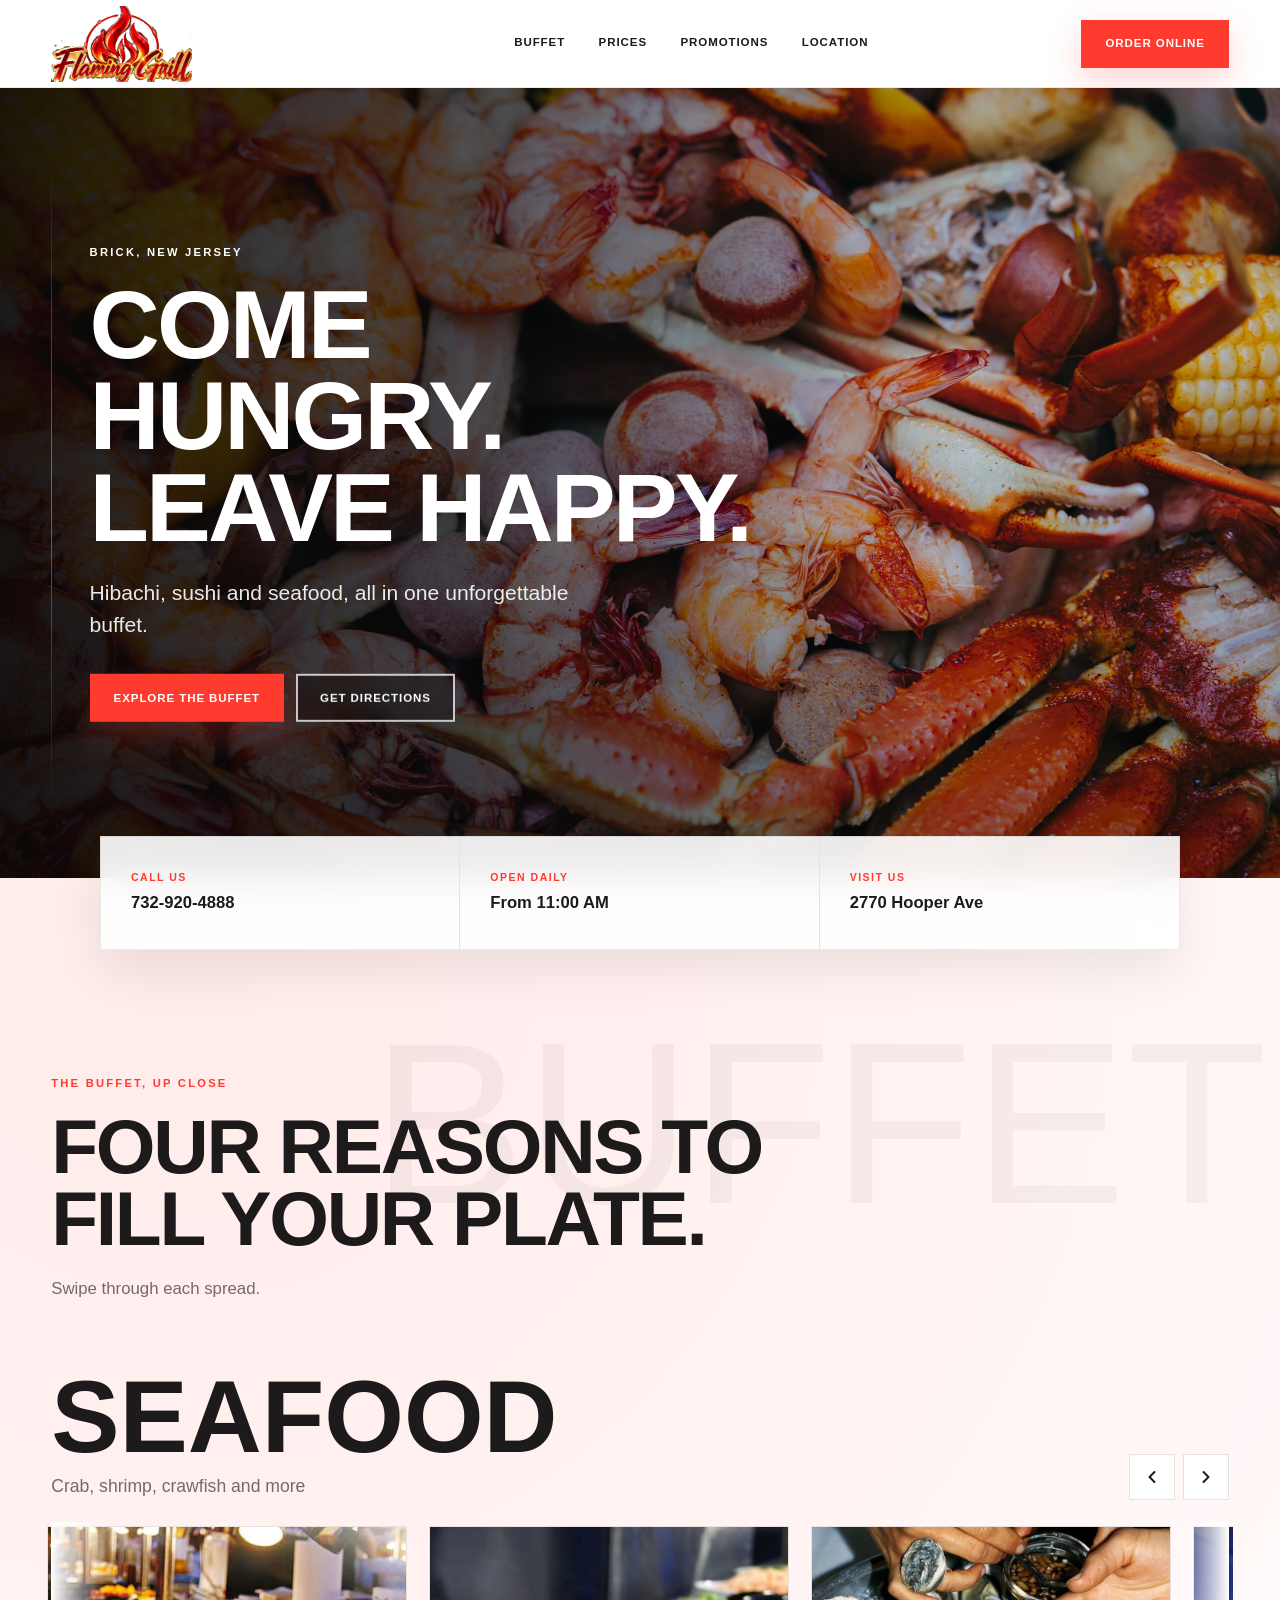
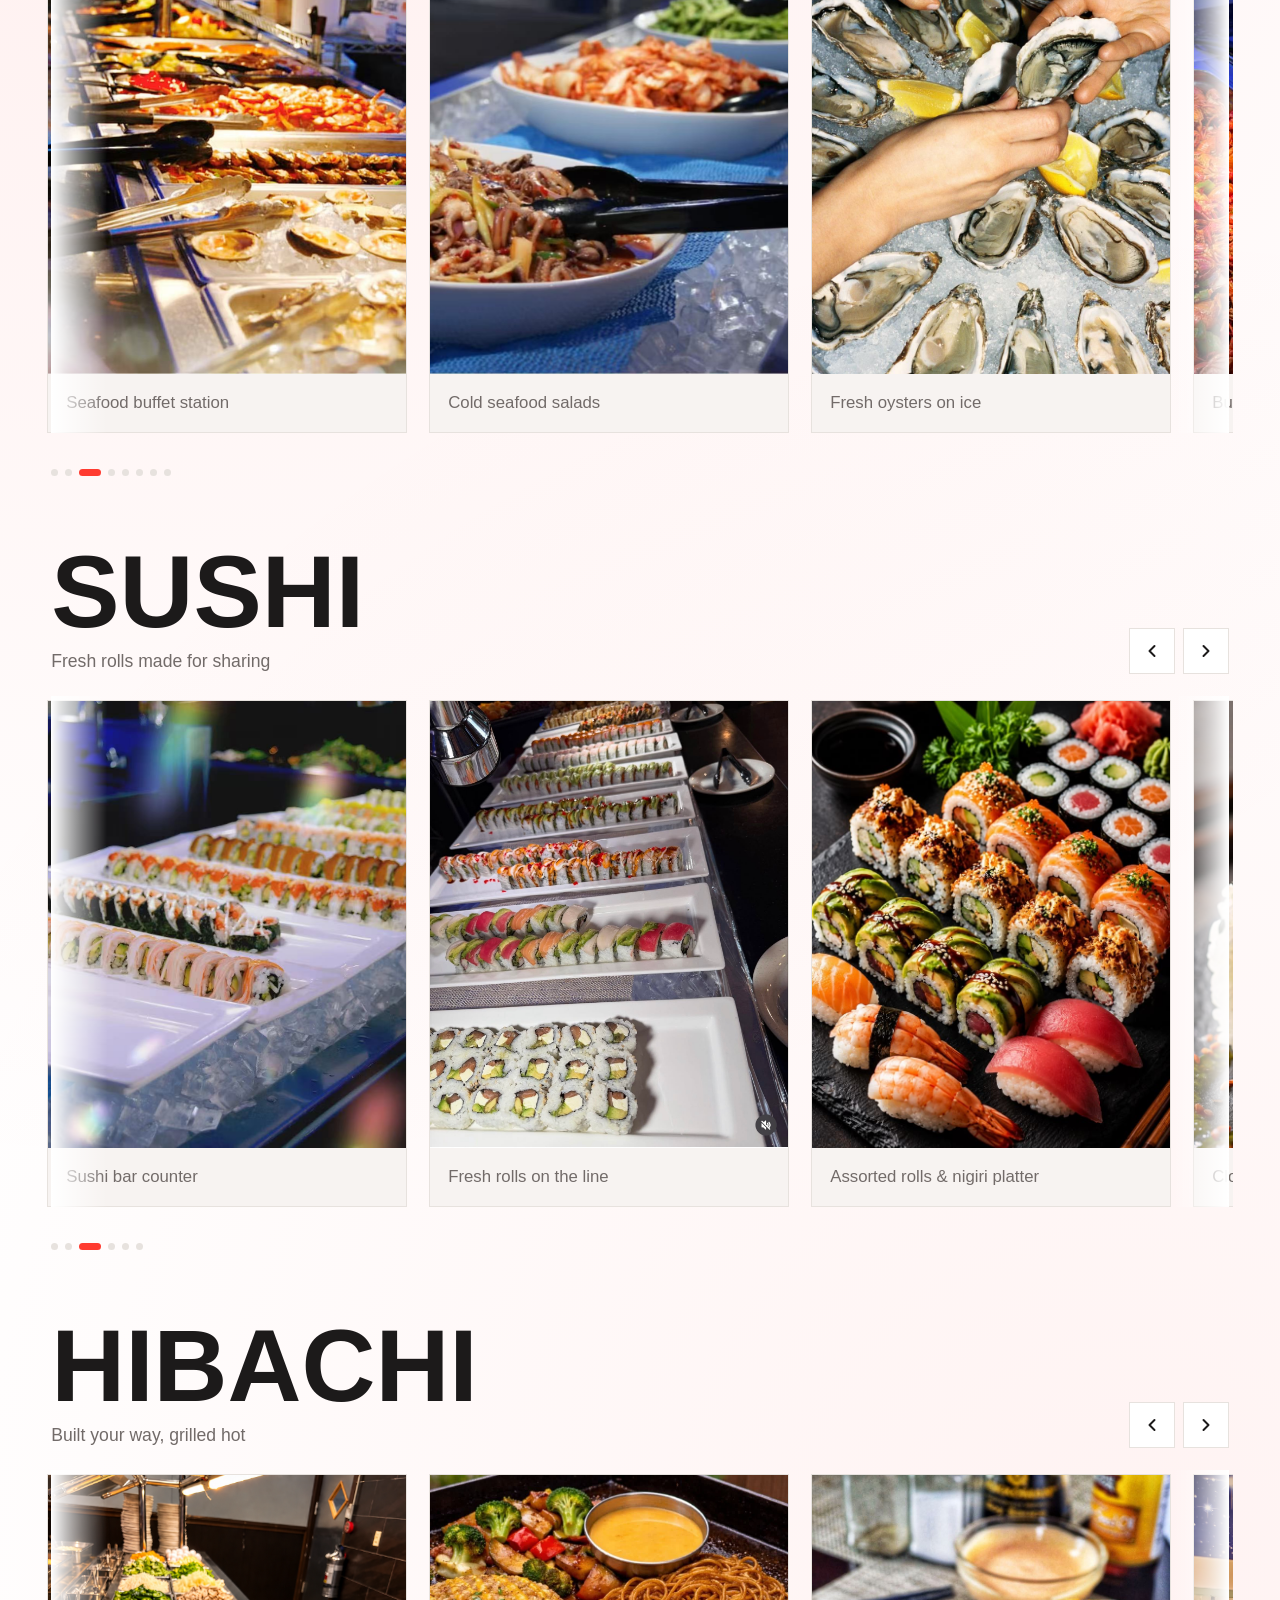
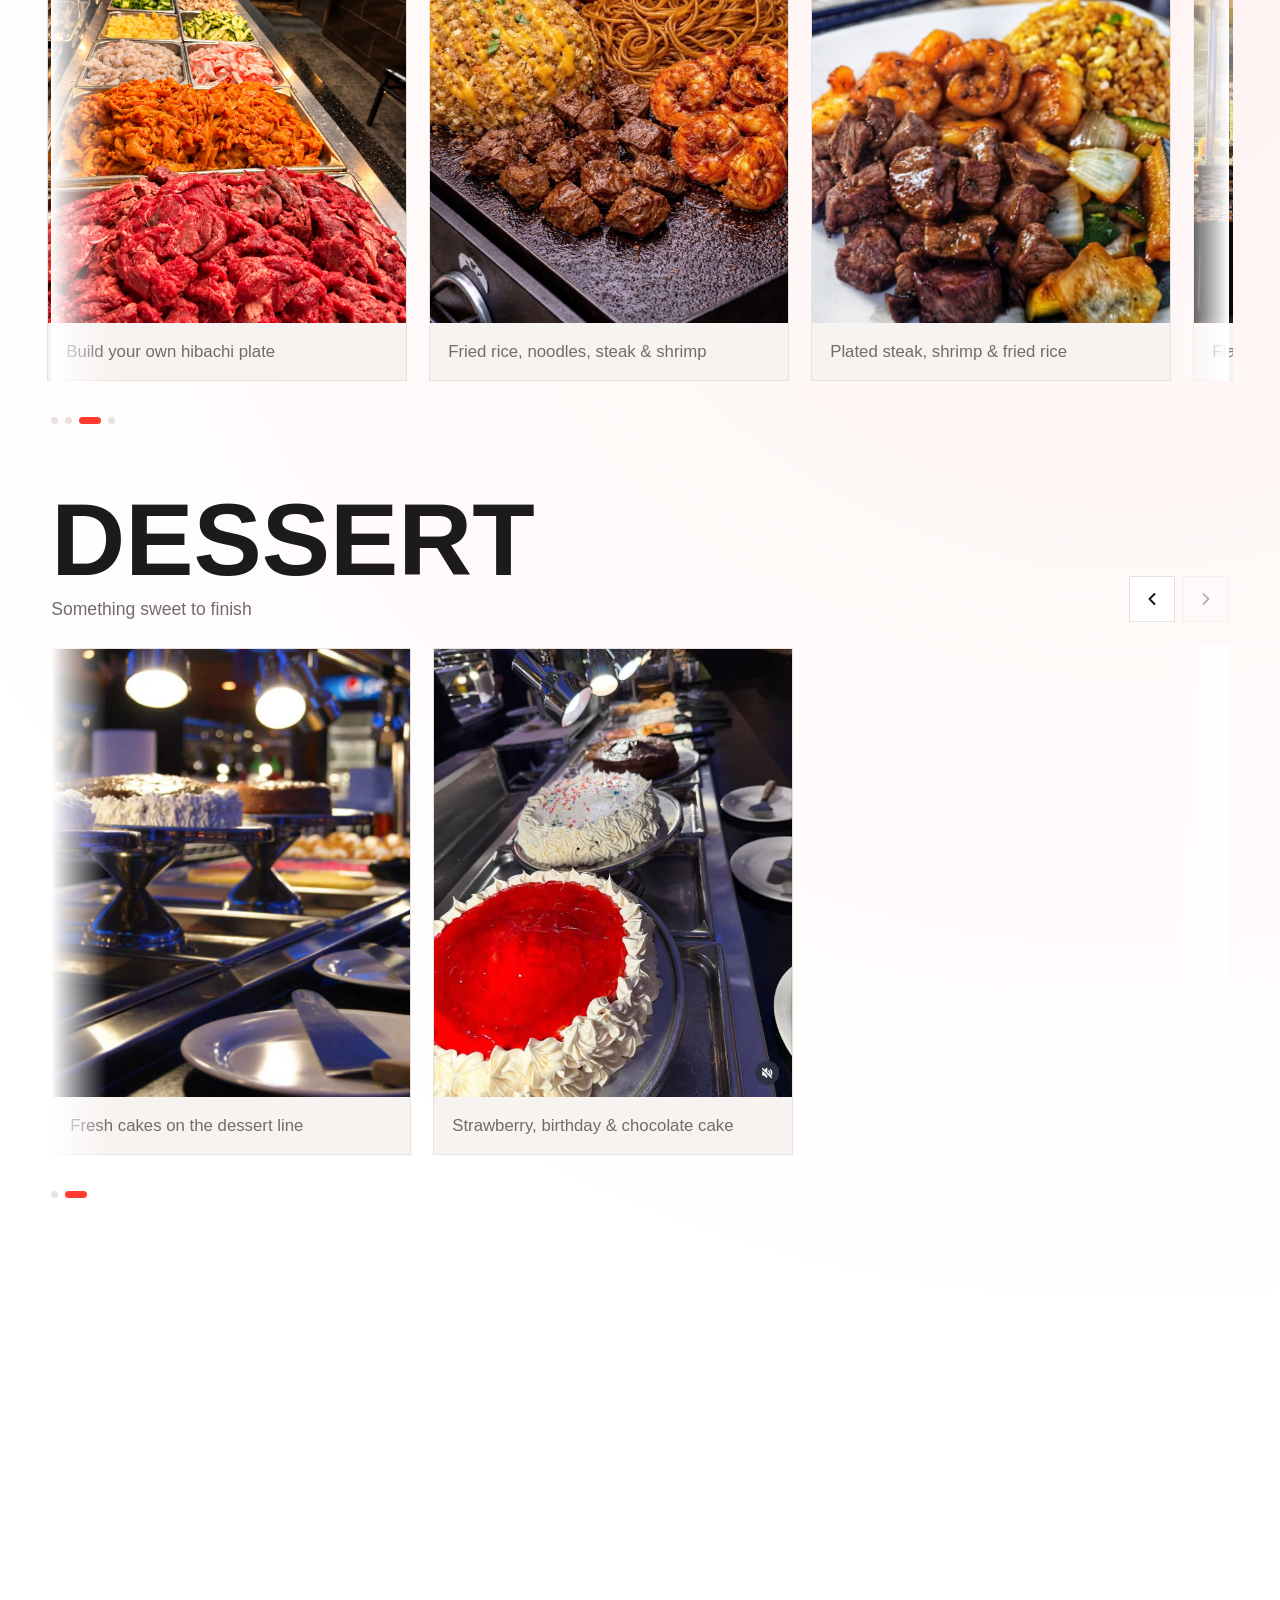
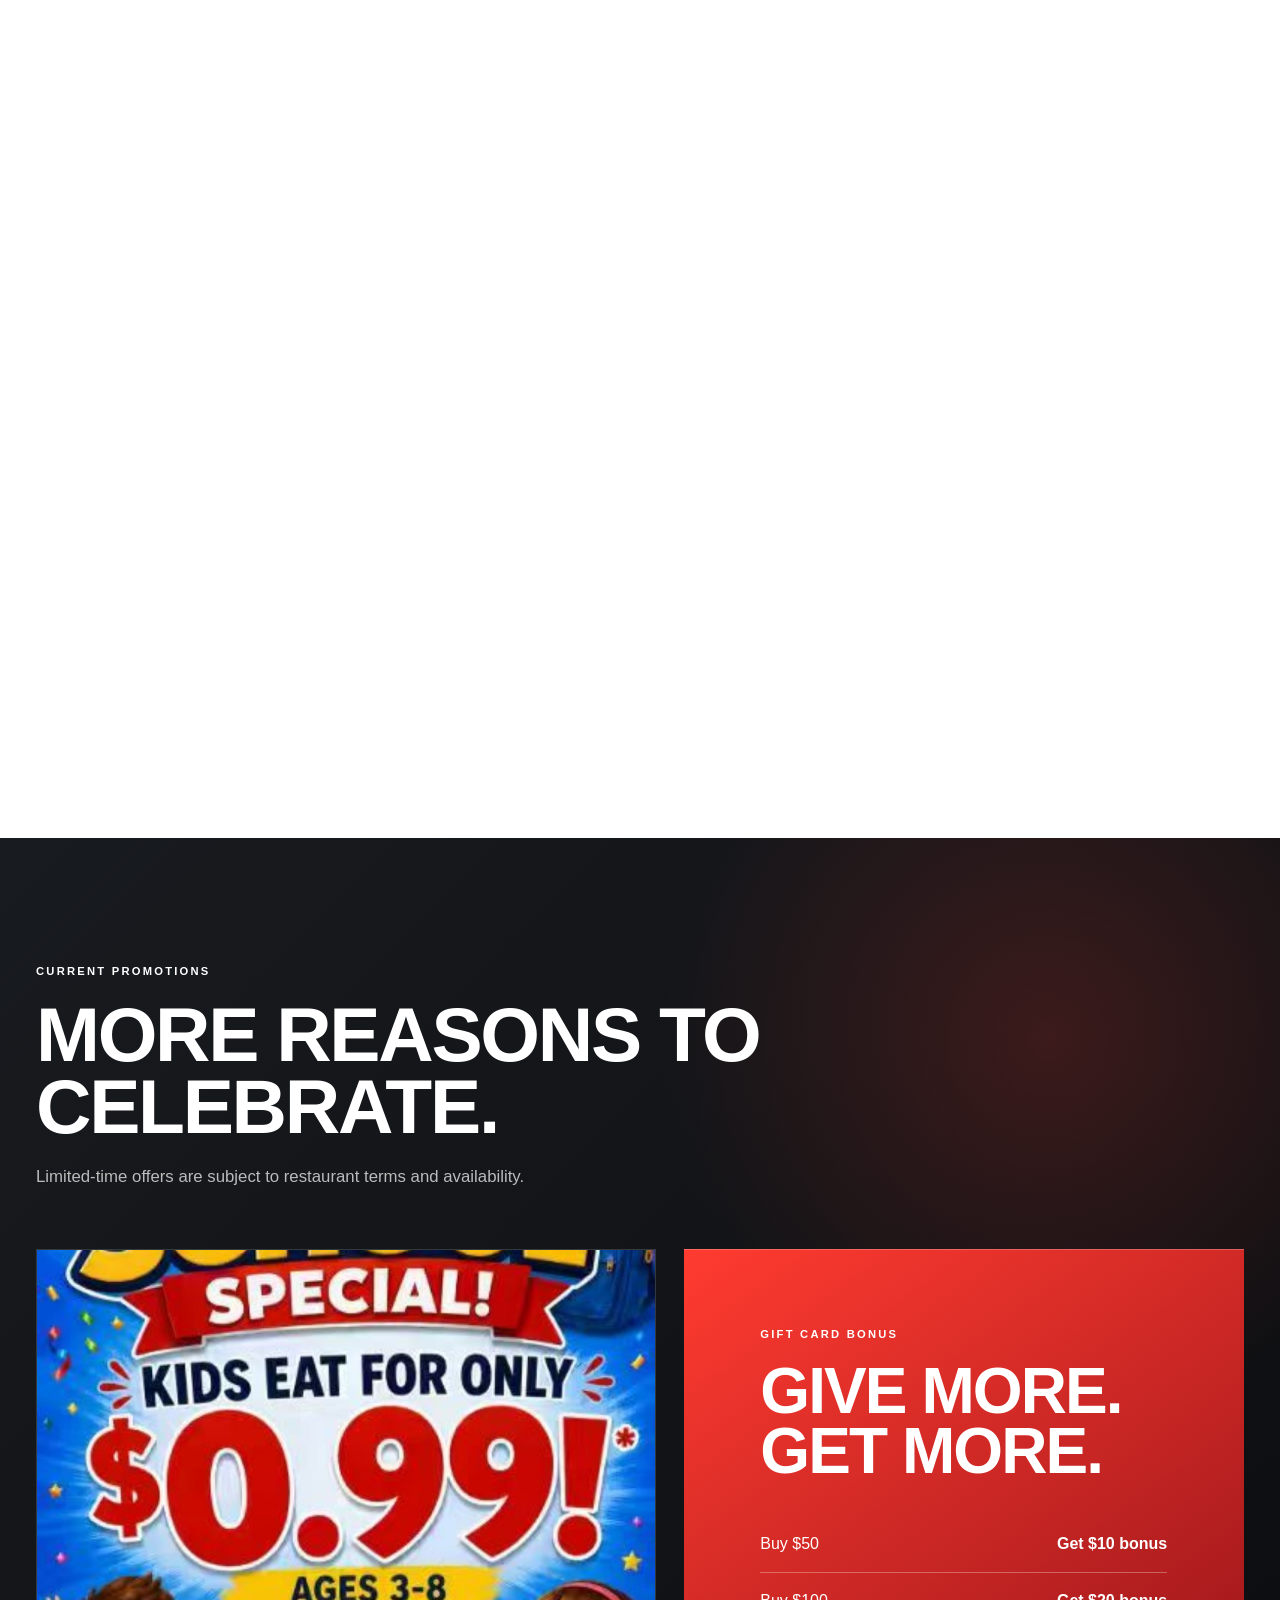
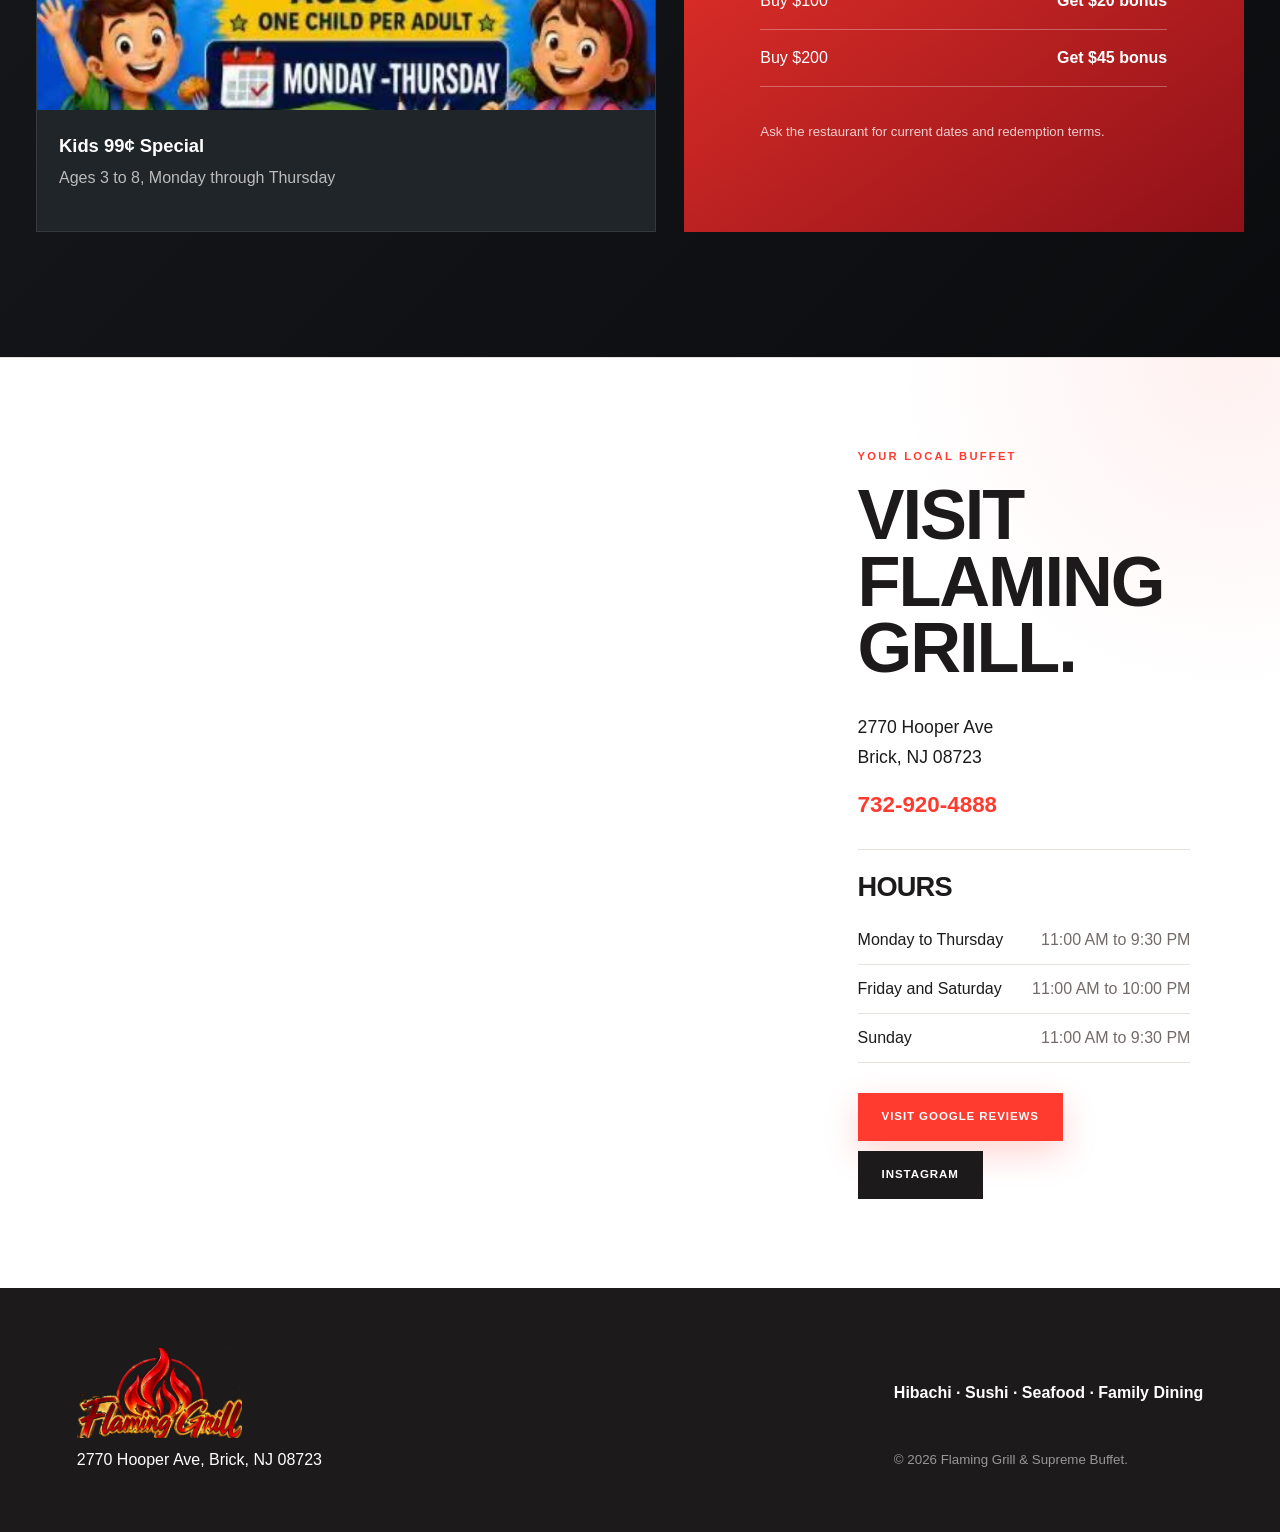
<file: index.html>
<!doctype html>
<html lang="en">
<head>
  <meta charset="utf-8">
  <meta name="viewport" content="width=device-width, initial-scale=1">
  <meta name="description" content="Flaming Grill & Supreme Buffet in Brick, New Jersey. Hibachi, sushi, seafood and family dining.">
  <title>Flaming Grill & Supreme Buffet | Brick, NJ</title>
  <link rel="preload" as="image" href="./assets/hero-seafood.jpg">
  <link rel="stylesheet" href="styles.css">
</head>
<body>
  <header class="site-header">
    <a class="brand" href="#home" aria-label="Flaming Grill home"><img src="./images/flaming-grill-transparent.png" alt="Flaming Grill & Supreme Buffet"></a>
    <nav class="desktop-nav" aria-label="Primary navigation">
      <a href="#favorites">Buffet</a><a href="#prices">Prices</a><a href="#promotions">Promotions</a><a href="#location">Location</a>
    </nav>
    <div class="header-actions">
      <a class="order-button" href="./order.html">Order Online</a>
      <button class="menu-toggle" type="button" aria-expanded="false" aria-controls="mobile-menu">Menu</button>
    </div>
    <nav class="mobile-menu" id="mobile-menu" aria-label="Mobile navigation">
      <a href="#favorites">Buffet</a><a href="#prices">Prices</a><a href="#promotions">Promotions</a><a href="#location">Location</a>
    </nav>
  </header>

  <main>
    <section class="hero" id="home" aria-labelledby="hero-title">
      <img class="hero-photo" src="./assets/hero-seafood.jpg" alt="A generous seafood feast with crab, shrimp, crawfish and corn">
      <div class="hero-shade"></div>
      <div class="hero-content">
        <p class="eyebrow">Brick, New Jersey</p>
        <h1 id="hero-title">Come hungry.<br>Leave happy.</h1>
        <p>Hibachi, sushi and seafood, all in one unforgettable buffet.</p>
        <div class="hero-actions">
          <a class="button button-primary" href="#favorites">Explore the Buffet</a>
          <a class="button button-secondary" href="#location">Get Directions</a>
        </div>
      </div>
    </section>

    <section class="quick-info" aria-label="Restaurant quick information">
      <a href="tel:+17329204888"><span>Call us</span><strong>732-920-4888</strong></a>
      <a href="#hours"><span>Open daily</span><strong>From 11:00 AM</strong></a>
      <a href="#location"><span>Visit us</span><strong>2770 Hooper Ave</strong></a>
    </section>

    <section class="favorites" id="favorites" aria-labelledby="favorites-title">
      <div class="section-heading">
        <p class="eyebrow red">The buffet, up close</p>
        <h2 id="favorites-title">Four reasons to fill your plate.</h2>
        <p>Swipe through each spread.</p>
      </div>

      <div class="gallery-row" data-gallery="seafood">
        <div class="gallery-row-head">
          <div><strong>Seafood</strong><small>Crab, shrimp, crawfish and more</small></div>
          <div class="gallery-nav">
            <button type="button" class="gallery-prev" aria-label="Previous seafood photo"><svg viewBox="0 0 24 24" fill="none" stroke="currentColor" stroke-width="2.4" stroke-linecap="round" stroke-linejoin="round"><path d="M15 18l-6-6 6-6"/></svg></button>
            <button type="button" class="gallery-next" aria-label="Next seafood photo"><svg viewBox="0 0 24 24" fill="none" stroke="currentColor" stroke-width="2.4" stroke-linecap="round" stroke-linejoin="round"><path d="M9 18l6-6-6-6"/></svg></button>
          </div>
        </div>
        <div class="gallery-strip-frame">
          <div class="gallery-strip">
            <figure><img src="./images/seafood-buffet.jpg" alt="Seafood buffet station with shrimp, oysters and clams on ice" loading="lazy"><figcaption>Seafood buffet station</figcaption></figure>
            <figure><img src="./images/seafood-cold-dishes.jpg" alt="Cold seafood salads including spicy squid and kimchi" loading="lazy"><figcaption>Cold seafood salads</figcaption></figure>
            <figure><img src="./images/seafood-new-01.png" alt="Fresh oysters on ice with lemon" loading="lazy"><figcaption>Fresh oysters on ice</figcaption></figure>
            <figure><img src="./images/seafood-new-03.png" alt="Buffet seafood station with crawfish and shrimp" loading="lazy"><figcaption>Buffet seafood station</figcaption></figure>
            <figure><img src="./assets/hero-seafood.jpg" alt="Crab, shrimp, crawfish and corn seafood feast" loading="lazy"><figcaption>Crab, shrimp, crawfish &amp; corn feast</figcaption></figure>
            <figure><img src="./images/drive-08.jpg" alt="Hot seafood buffet selection" loading="lazy"><figcaption>Hot seafood buffet selection</figcaption></figure>
            <figure><img src="./images/drive-09.jpg" alt="Seasoned seafood at the buffet" loading="lazy"><figcaption>Seasoned seafood at the buffet</figcaption></figure>
            <figure><img src="./images/drive-10.jpg" alt="Crab legs and seafood buffet" loading="lazy"><figcaption>Crab legs &amp; seafood buffet</figcaption></figure>
          </div>
        </div>
        <div class="gallery-dots"></div>
      </div>

      <div class="gallery-row" data-gallery="sushi">
        <div class="gallery-row-head">
          <div><strong>Sushi</strong><small>Fresh rolls made for sharing</small></div>
          <div class="gallery-nav">
            <button type="button" class="gallery-prev" aria-label="Previous sushi photo"><svg viewBox="0 0 24 24" fill="none" stroke="currentColor" stroke-width="2.4" stroke-linecap="round" stroke-linejoin="round"><path d="M15 18l-6-6 6-6"/></svg></button>
            <button type="button" class="gallery-next" aria-label="Next sushi photo"><svg viewBox="0 0 24 24" fill="none" stroke="currentColor" stroke-width="2.4" stroke-linecap="round" stroke-linejoin="round"><path d="M9 18l6-6-6-6"/></svg></button>
          </div>
        </div>
        <div class="gallery-strip-frame">
          <div class="gallery-strip">
            <figure><img src="./images/sushi-counter.jpg" alt="Sushi bar counter with trays of rolls" loading="lazy"><figcaption>Sushi bar counter</figcaption></figure>
            <figure><img src="./images/sushi-trays.jpg" alt="Sushi bar with a full row of fresh rolls" loading="lazy"><figcaption>Fresh rolls on the line</figcaption></figure>
            <figure><img src="./images/sushi-new-03.png" alt="Assorted sushi rolls and nigiri platter" loading="lazy"><figcaption>Assorted rolls &amp; nigiri platter</figcaption></figure>
            <figure><img src="./images/sushi-new-04.png" alt="Close-up shrimp sushi roll" loading="lazy"><figcaption>Close-up shrimp roll</figcaption></figure>
            <figure><img src="./images/sushi-new-05.png" alt="Salmon and specialty sushi rolls" loading="lazy"><figcaption>Salmon &amp; specialty rolls</figcaption></figure>
            <figure><img src="./images/sushi-new-02.png" alt="Fresh sushi rolls at the buffet" loading="lazy"><figcaption>Fresh rolls at the buffet</figcaption></figure>
          </div>
        </div>
        <div class="gallery-dots"></div>
      </div>

      <div class="gallery-row" data-gallery="hibachi">
        <div class="gallery-row-head">
          <div><strong>Hibachi</strong><small>Built your way, grilled hot</small></div>
          <div class="gallery-nav">
            <button type="button" class="gallery-prev" aria-label="Previous hibachi photo"><svg viewBox="0 0 24 24" fill="none" stroke="currentColor" stroke-width="2.4" stroke-linecap="round" stroke-linejoin="round"><path d="M15 18l-6-6 6-6"/></svg></button>
            <button type="button" class="gallery-next" aria-label="Next hibachi photo"><svg viewBox="0 0 24 24" fill="none" stroke="currentColor" stroke-width="2.4" stroke-linecap="round" stroke-linejoin="round"><path d="M9 18l6-6-6-6"/></svg></button>
          </div>
        </div>
        <div class="gallery-strip-frame">
          <div class="gallery-strip">
            <figure><img src="./images/hibachi-prep.png" alt="Raw hibachi ingredients station with meat, shrimp and vegetables" loading="lazy"><figcaption>Build your own hibachi plate</figcaption></figure>
            <figure><img src="./images/hibachi-new-02.png" alt="Hibachi grill with fried rice, noodles, steak and shrimp" loading="lazy"><figcaption>Fried rice, noodles, steak &amp; shrimp</figcaption></figure>
            <figure><img src="./images/hibachi-new-03.png" alt="Hibachi plate with steak, shrimp and fried rice" loading="lazy"><figcaption>Plated steak, shrimp &amp; fried rice</figcaption></figure>
            <figure><img src="./images/drive-05.jpg" alt="Flaming Grill hibachi station" loading="lazy"><figcaption>Flaming Grill hibachi station</figcaption></figure>
          </div>
        </div>
        <div class="gallery-dots"></div>
      </div>

      <div class="gallery-row" data-gallery="dessert">
        <div class="gallery-row-head">
          <div><strong>Dessert</strong><small>Something sweet to finish</small></div>
          <div class="gallery-nav">
            <button type="button" class="gallery-prev" aria-label="Previous dessert photo"><svg viewBox="0 0 24 24" fill="none" stroke="currentColor" stroke-width="2.4" stroke-linecap="round" stroke-linejoin="round"><path d="M15 18l-6-6 6-6"/></svg></button>
            <button type="button" class="gallery-next" aria-label="Next dessert photo"><svg viewBox="0 0 24 24" fill="none" stroke="currentColor" stroke-width="2.4" stroke-linecap="round" stroke-linejoin="round"><path d="M9 18l6-6-6-6"/></svg></button>
          </div>
        </div>
        <div class="gallery-strip-frame">
          <div class="gallery-strip">
            <figure><img src="./images/dessert-cakes-01.jpg" alt="Dessert station with whipped cream and chocolate cakes" loading="lazy"><figcaption>Fresh cakes on the dessert line</figcaption></figure>
            <figure><img src="./images/dessert-cakes-02.jpg" alt="Assorted cakes including strawberry, birthday and chocolate" loading="lazy"><figcaption>Strawberry, birthday &amp; chocolate cake</figcaption></figure>
          </div>
        </div>
        <div class="gallery-dots"></div>
      </div>
    </section>

    <section class="price-section" id="prices" aria-labelledby="prices-title">
      <div class="section-heading center"><p class="eyebrow red">Lunch and dinner</p><h2 id="prices-title">Buffet prices.</h2></div>
      <img src="./assets/price-table-soft.png" alt="Flaming Grill lunch and dinner buffet prices for adults and children" loading="lazy">
      <p>Prices and availability may change. Please call the restaurant to confirm current pricing.</p>
    </section>

    <section class="promotions" id="promotions" aria-labelledby="promotions-title">
      <div class="section-heading"><p class="eyebrow">Current promotions</p><h2 id="promotions-title">More reasons to celebrate.</h2><p>Limited-time offers are subject to restaurant terms and availability.</p></div>
      <div class="promo-grid">
        <figure><img src="./assets/promo-school-099.jpg" alt="Kids 99 cent special promotion" loading="lazy"><figcaption><strong>Kids 99¢ Special</strong><span>Ages 3 to 8, Monday through Thursday</span></figcaption></figure>
        <article class="gift-card"><p class="eyebrow">Gift card bonus</p><h3>Give more.<br>Get more.</h3><ul><li><span>Buy $50</span><strong>Get $10 bonus</strong></li><li><span>Buy $100</span><strong>Get $20 bonus</strong></li><li><span>Buy $200</span><strong>Get $45 bonus</strong></li></ul><p>Ask the restaurant for current dates and redemption terms.</p></article>
      </div>
    </section>

    <section class="location" id="location">
      <div class="map-panel">
        <iframe title="Google map showing Flaming Grill & Supreme Buffet" src="https://www.google.com/maps?q=Flaming+Grill+%26+Supreme+Buffet%2C+2770+Hooper+Ave%2C+Brick%2C+NJ+08723&output=embed" loading="lazy" referrerpolicy="no-referrer-when-downgrade" allowfullscreen></iframe>
      </div>
      <div class="location-card">
        <p class="eyebrow red">Your local buffet</p><h2>Visit Flaming Grill.</h2>
        <address>2770 Hooper Ave<br>Brick, NJ 08723</address>
        <a class="phone-link" href="tel:+17329204888">732-920-4888</a>
        <div class="hours" id="hours"><h3>Hours</h3><dl><div><dt>Monday to Thursday</dt><dd>11:00 AM to 9:30 PM</dd></div><div><dt>Friday and Saturday</dt><dd>11:00 AM to 10:00 PM</dd></div><div><dt>Sunday</dt><dd>11:00 AM to 9:30 PM</dd></div></dl></div>
        <div class="location-actions">
          <a class="button button-primary" href="https://www.google.com/maps/place/Flaming+Grill+%26+Supreme+Buffet/@40.0555732,-74.136483,17z/data=!3m1!4b1!4m6!3m5!1s0x89c183774d2353b9:0x7e8dcd64d9b1ff2b!8m2!3d40.0555732!4d-74.136483!16s%2Fg%2F11btrsjglb?entry=ttu" target="_blank" rel="noopener">Visit Google Reviews</a>
          <a class="button button-dark" href="https://www.instagram.com/flaminggrillnj/" target="_blank" rel="noopener">Instagram</a>
        </div>
      </div>
    </section>
  </main>

  <footer><img src="./images/flaming-grill-transparent.png" alt="Flaming Grill & Supreme Buffet"><p>Hibachi · Sushi · Seafood · Family Dining</p><p>2770 Hooper Ave, Brick, NJ 08723</p><small>© 2026 Flaming Grill & Supreme Buffet.</small></footer>

  <script src="script.js"></script>
</body>
</html>
</file>
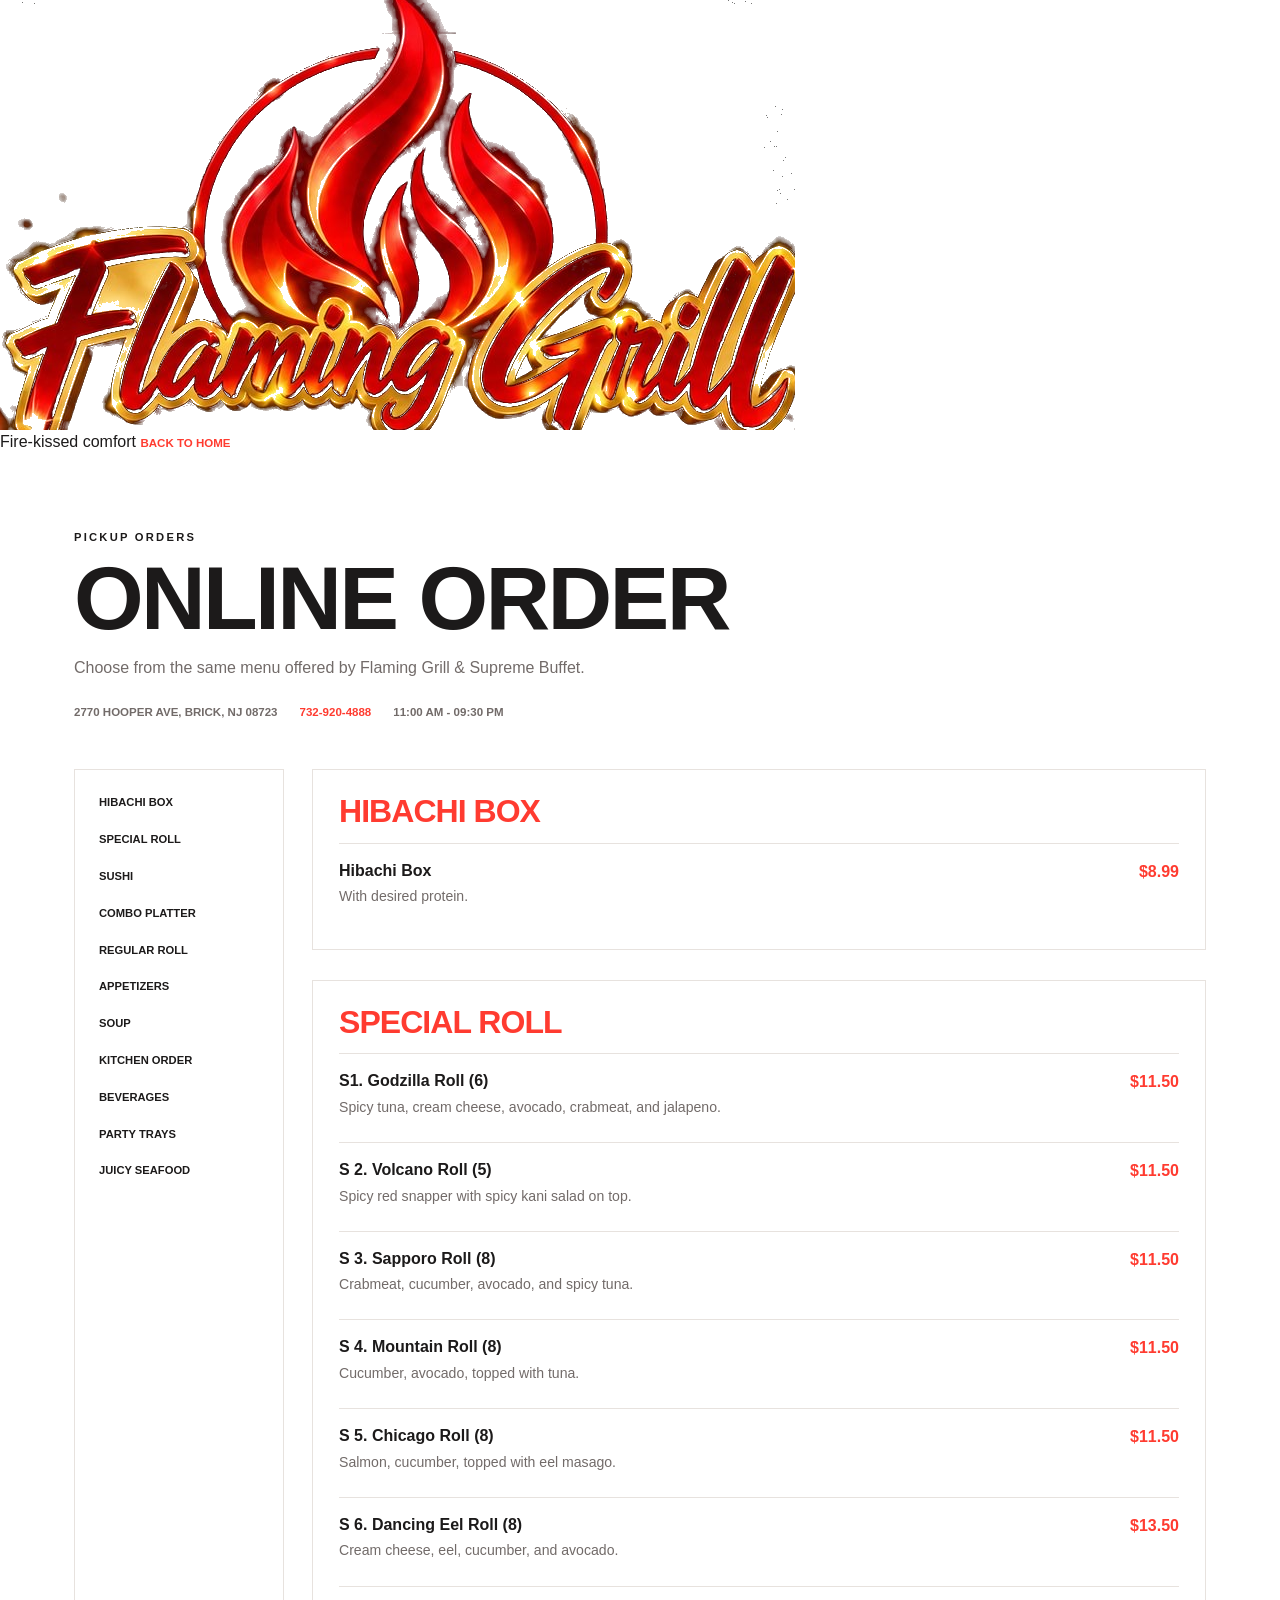
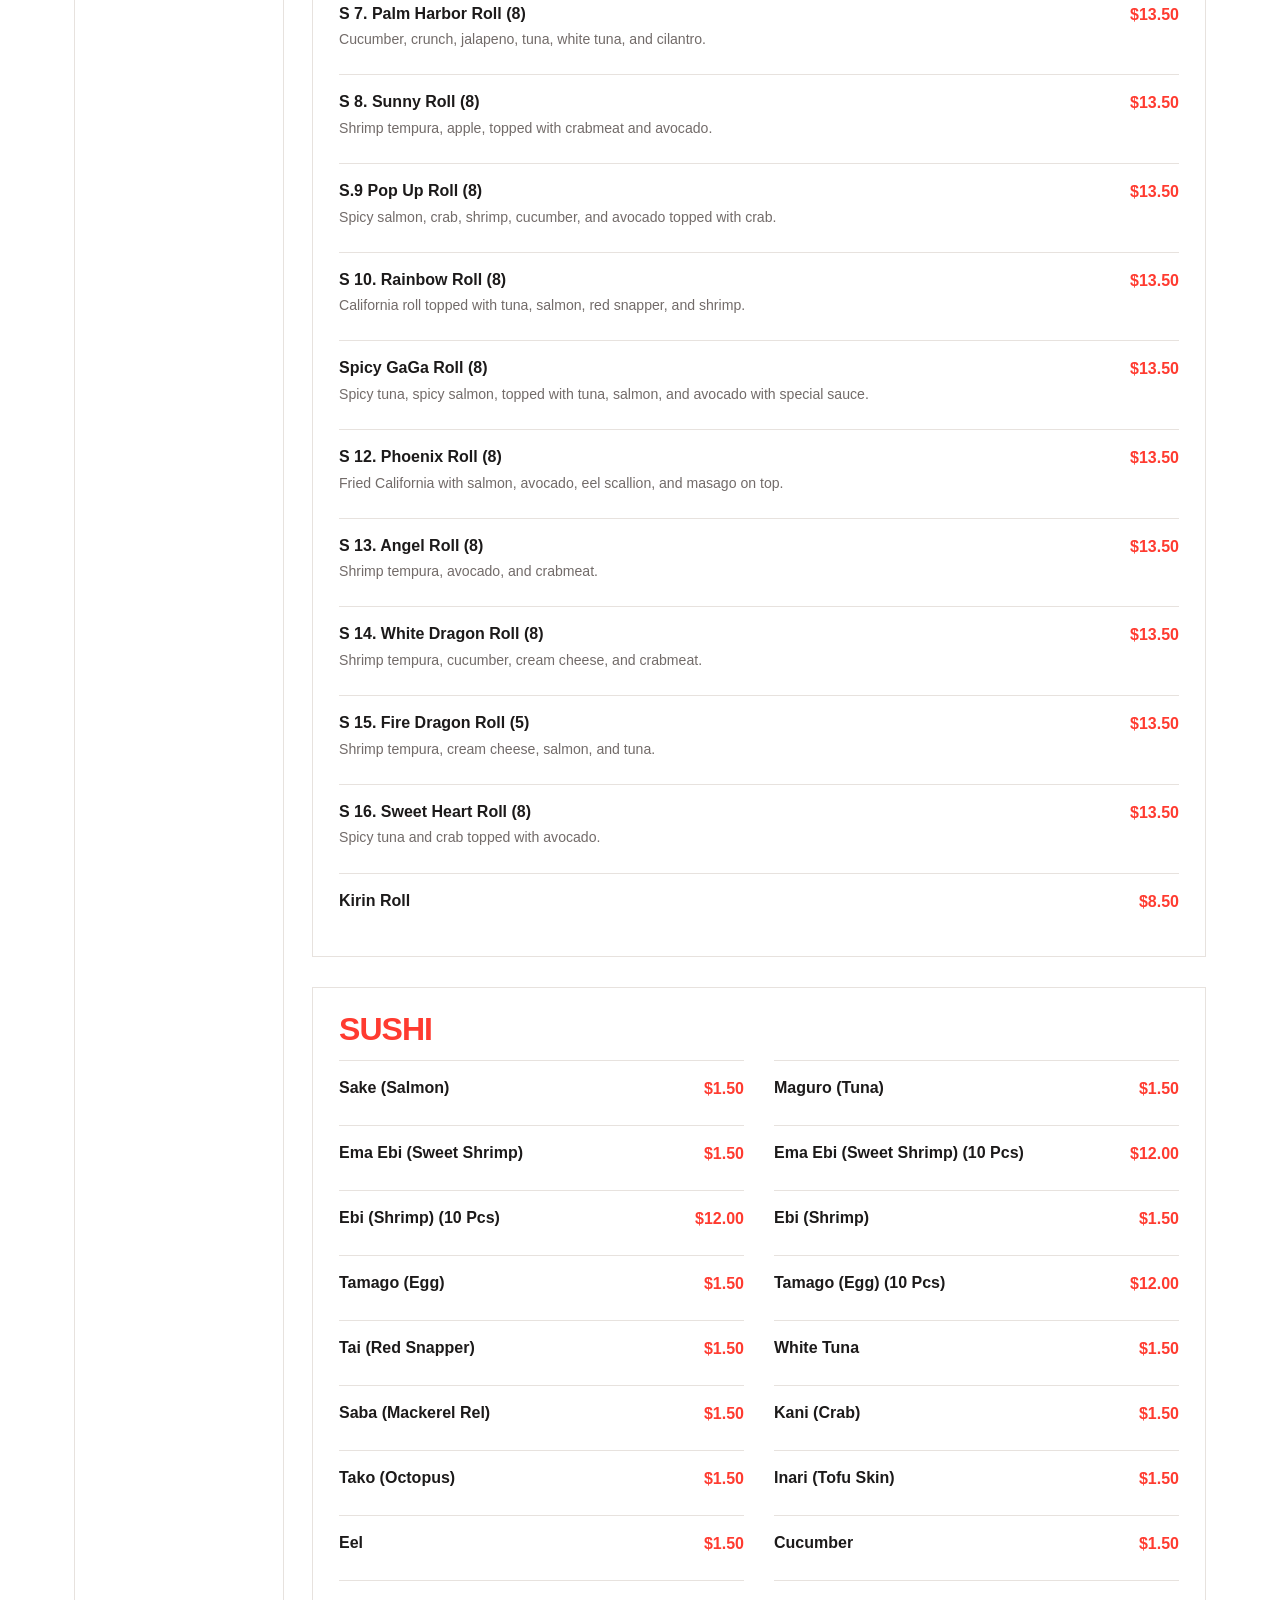
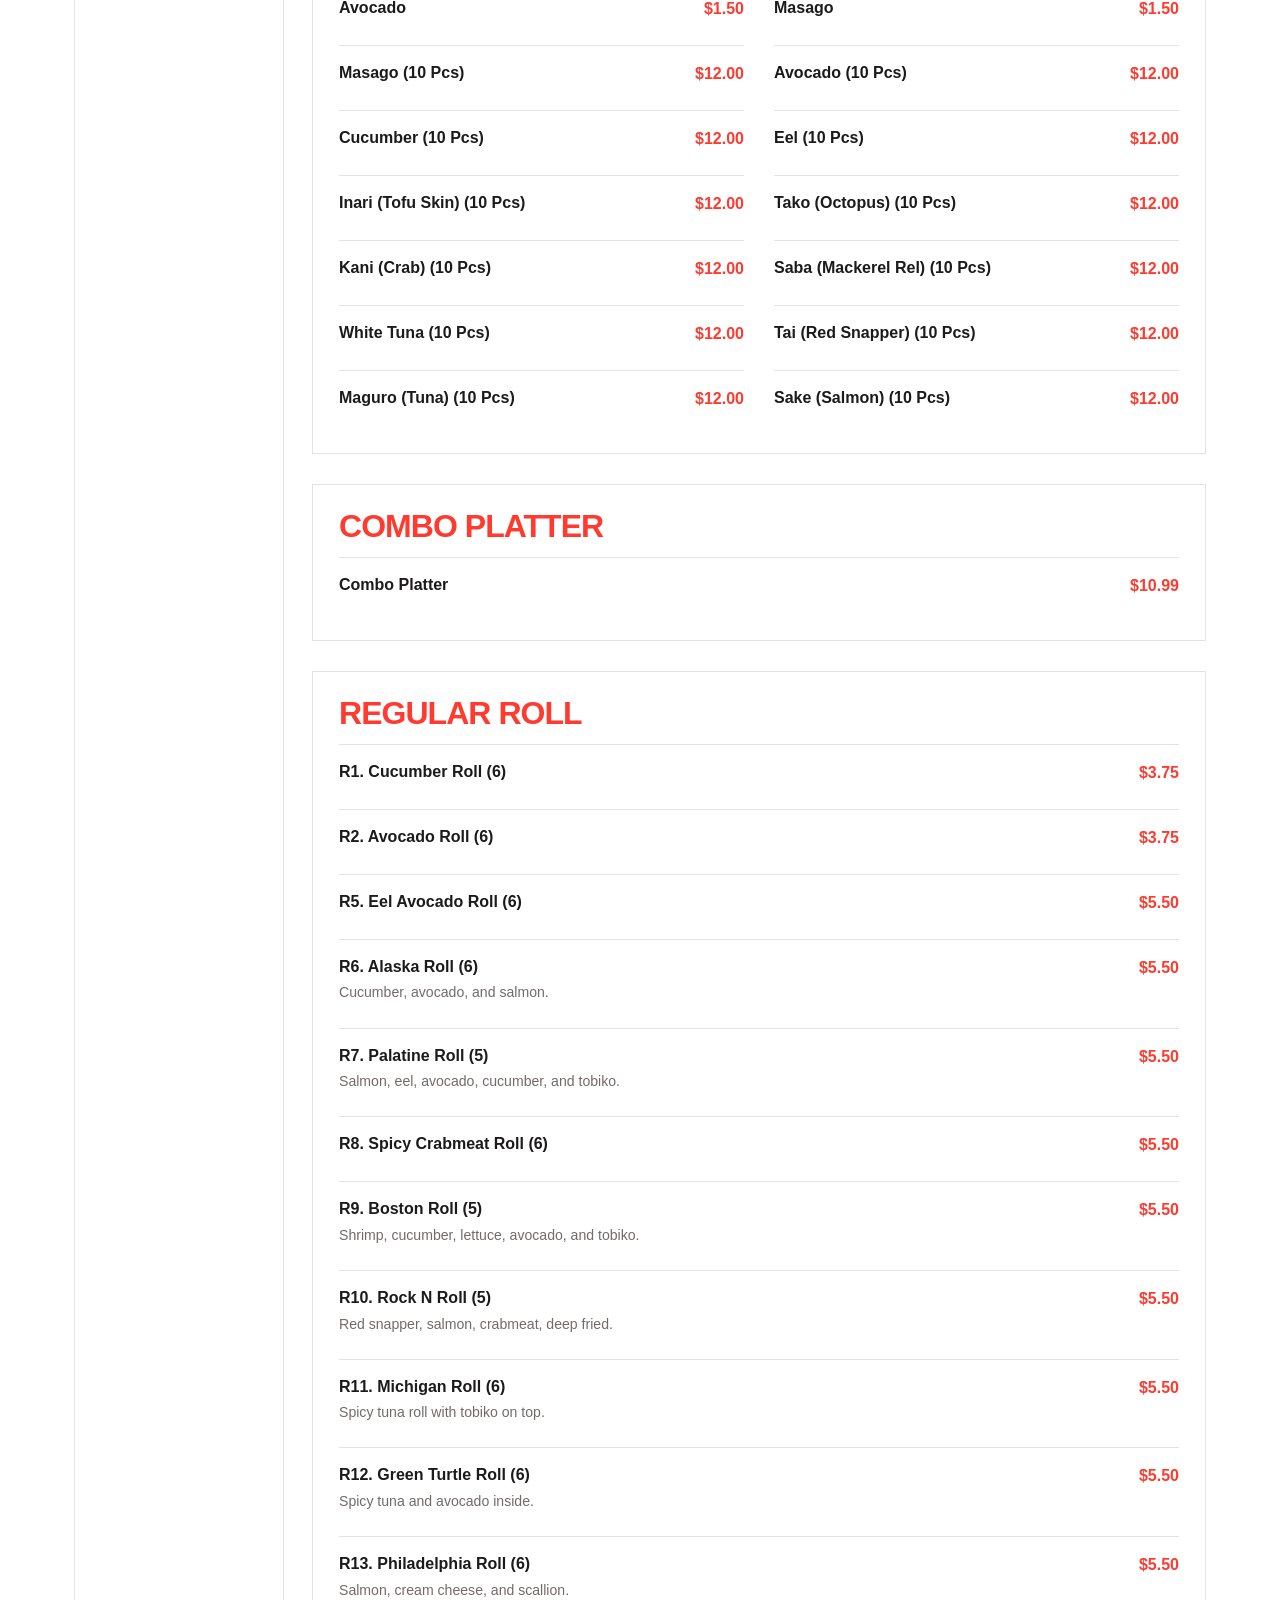
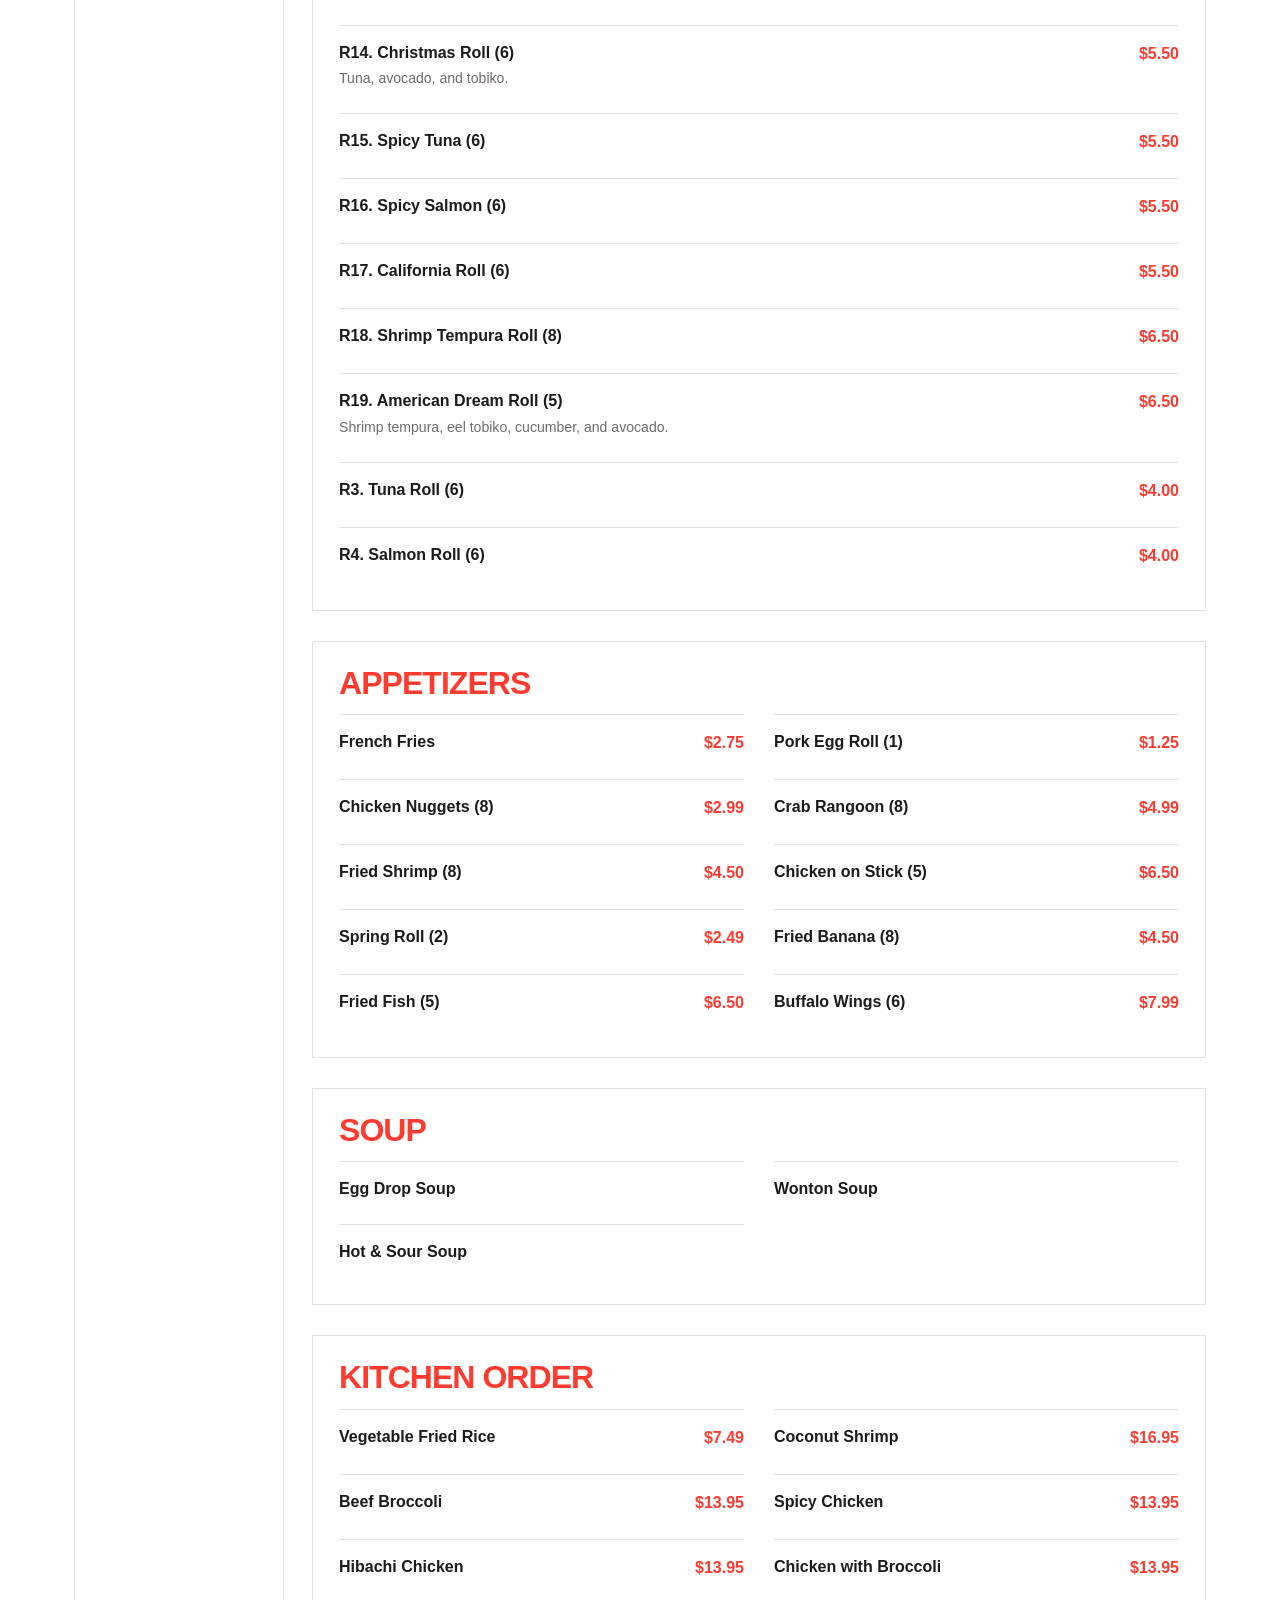
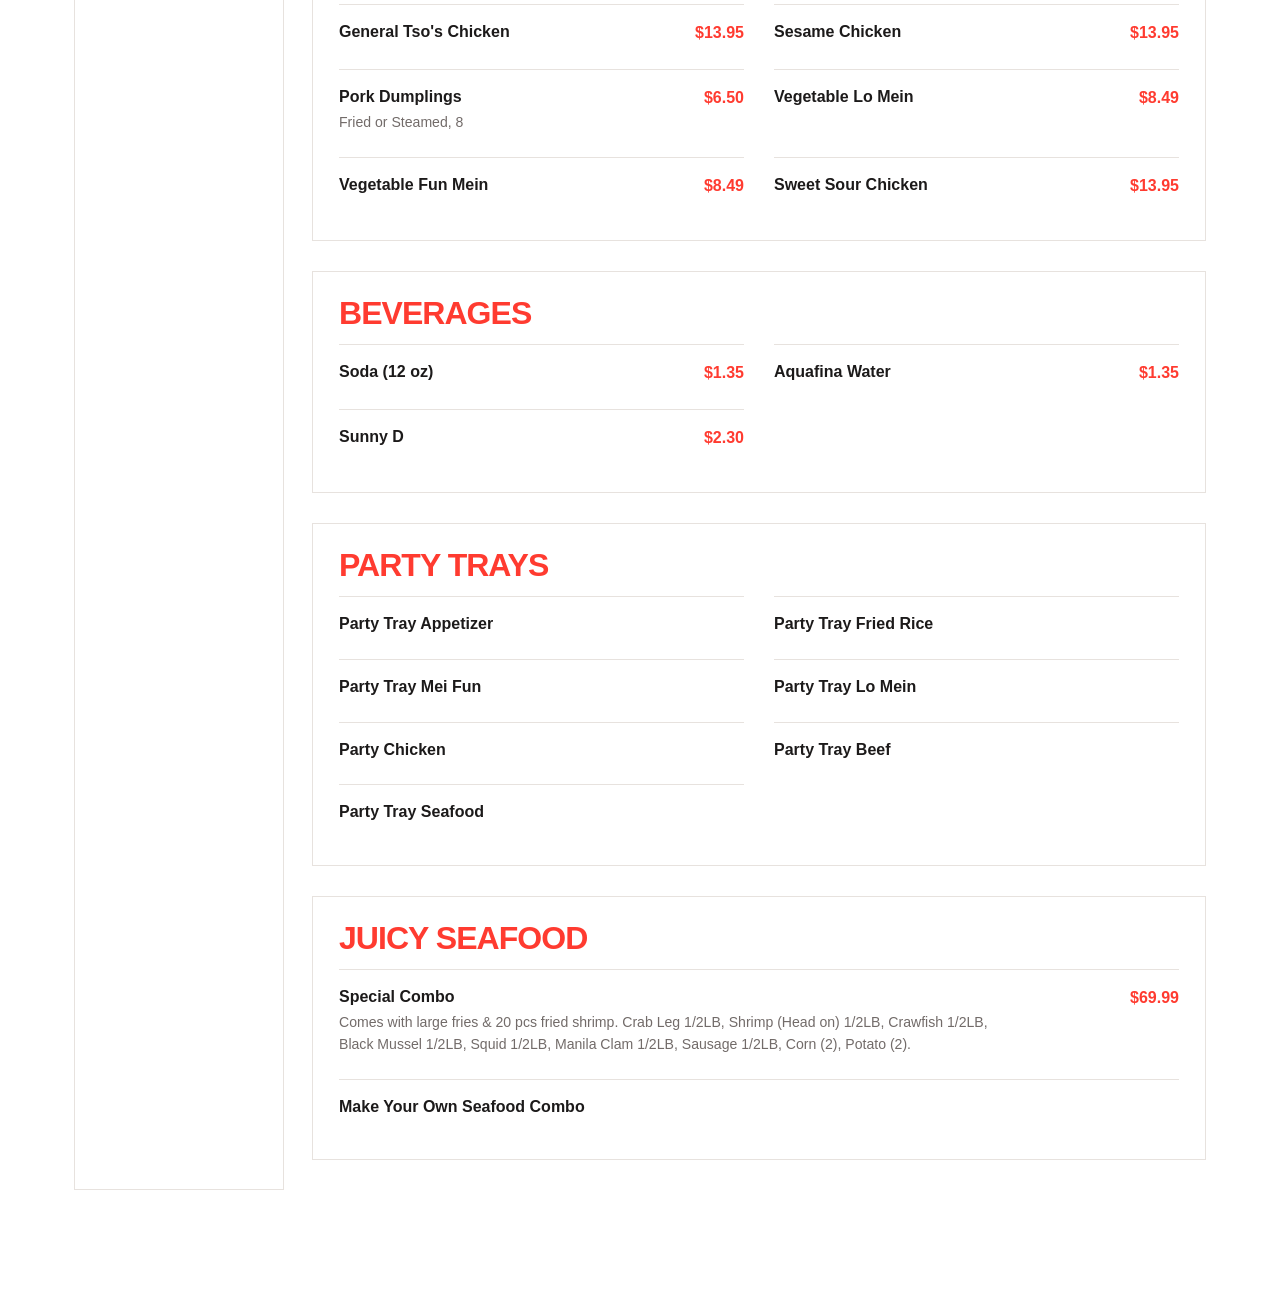
<file: order.html>
<!DOCTYPE html>
<html lang="en">
<head>
    <meta charset="UTF-8">
    <meta name="viewport" content="width=device-width, initial-scale=1.0">
    <title>Online Order | Flaming Grill</title>
    <meta name="description" content="Order sushi, hibachi, seafood, kitchen favorites, and more from Flaming Grill in Brick, New Jersey.">
    <link rel="stylesheet" href="styles.css">
</head>
<body class="order-page">
    <nav class="navbar" aria-label="Primary navigation">
        <div class="nav-container">
            <a class="logo" href="./index.html" aria-label="Flaming Grill home">
                <img class="logo-image-extracted" src="./images/flaming-grill-transparent.png" alt="Flaming Grill">
            </a>
            <span class="nav-slogan">Fire-kissed comfort</span>
            <a class="back-link" href="./index.html">Back to Home</a>
        </div>
    </nav>

    <main class="order-main">
        <header class="order-header">
            <span class="eyebrow">Pickup orders</span>
            <h1>Online Order</h1>
            <p>Choose from the same menu offered by Flaming Grill &amp; Supreme Buffet.</p>
            <div class="order-meta">
                <span>2770 HOOPER AVE, BRICK, NJ 08723</span>
                <a href="tel:+17329204888">732-920-4888</a>
                <span>11:00 AM - 09:30 PM</span>
            </div>
        </header>

        <div class="order-layout">
            <aside class="order-categories" aria-label="Order categories">
                <a href="#hibachi-box">Hibachi Box</a>
                <a href="#special-roll">Special Roll</a>
                <a href="#sushi">Sushi</a>
                <a href="#combo-platter">Combo Platter</a>
                <a href="#regular-roll">Regular Roll</a>
                <a href="#appetizers">Appetizers</a>
                <a href="#soup">Soup</a>
                <a href="#kitchen-order">Kitchen Order</a>
                <a href="#beverages">Beverages</a>
                <a href="#party-trays">Party Trays</a>
                <a href="#juicy-seafood">Juicy Seafood</a>
            </aside>

            <div class="order-menu">
                <section class="order-section" id="hibachi-box">
                    <h2>Hibachi Box</h2>
                    <article class="order-item"><div><h3>Hibachi Box</h3><p>With desired protein.</p></div><strong>$8.99</strong></article>
                </section>

                <section class="order-section" id="special-roll">
                    <h2>Special Roll</h2>
                    <div class="order-items">
                        <article class="order-item"><div><h3>S1. Godzilla Roll (6)</h3><p>Spicy tuna, cream cheese, avocado, crabmeat, and jalapeno.</p></div><strong>$11.50</strong></article>
                        <article class="order-item"><div><h3>S 2. Volcano Roll (5)</h3><p>Spicy red snapper with spicy kani salad on top.</p></div><strong>$11.50</strong></article>
                        <article class="order-item"><div><h3>S 3. Sapporo Roll (8)</h3><p>Crabmeat, cucumber, avocado, and spicy tuna.</p></div><strong>$11.50</strong></article>
                        <article class="order-item"><div><h3>S 4. Mountain Roll (8)</h3><p>Cucumber, avocado, topped with tuna.</p></div><strong>$11.50</strong></article>
                        <article class="order-item"><div><h3>S 5. Chicago Roll (8)</h3><p>Salmon, cucumber, topped with eel masago.</p></div><strong>$11.50</strong></article>
                        <article class="order-item"><div><h3>S 6. Dancing Eel Roll (8)</h3><p>Cream cheese, eel, cucumber, and avocado.</p></div><strong>$13.50</strong></article>
                        <article class="order-item"><div><h3>S 7. Palm Harbor Roll (8)</h3><p>Cucumber, crunch, jalapeno, tuna, white tuna, and cilantro.</p></div><strong>$13.50</strong></article>
                        <article class="order-item"><div><h3>S 8. Sunny Roll (8)</h3><p>Shrimp tempura, apple, topped with crabmeat and avocado.</p></div><strong>$13.50</strong></article>
                        <article class="order-item"><div><h3>S.9 Pop Up Roll (8)</h3><p>Spicy salmon, crab, shrimp, cucumber, and avocado topped with crab.</p></div><strong>$13.50</strong></article>
                        <article class="order-item"><div><h3>S 10. Rainbow Roll (8)</h3><p>California roll topped with tuna, salmon, red snapper, and shrimp.</p></div><strong>$13.50</strong></article>
                        <article class="order-item"><div><h3>Spicy GaGa Roll (8)</h3><p>Spicy tuna, spicy salmon, topped with tuna, salmon, and avocado with special sauce.</p></div><strong>$13.50</strong></article>
                        <article class="order-item"><div><h3>S 12. Phoenix Roll (8)</h3><p>Fried California with salmon, avocado, eel scallion, and masago on top.</p></div><strong>$13.50</strong></article>
                        <article class="order-item"><div><h3>S 13. Angel Roll (8)</h3><p>Shrimp tempura, avocado, and crabmeat.</p></div><strong>$13.50</strong></article>
                        <article class="order-item"><div><h3>S 14. White Dragon Roll (8)</h3><p>Shrimp tempura, cucumber, cream cheese, and crabmeat.</p></div><strong>$13.50</strong></article>
                        <article class="order-item"><div><h3>S 15. Fire Dragon Roll (5)</h3><p>Shrimp tempura, cream cheese, salmon, and tuna.</p></div><strong>$13.50</strong></article>
                        <article class="order-item"><div><h3>S 16. Sweet Heart Roll (8)</h3><p>Spicy tuna and crab topped with avocado.</p></div><strong>$13.50</strong></article>
                        <article class="order-item"><div><h3>Kirin Roll</h3></div><strong>$8.50</strong></article>
                    </div>
                </section>

                <section class="order-section" id="sushi">
                    <h2>Sushi</h2>
                    <div class="order-items compact-items">
                        <article class="order-item"><h3>Sake (Salmon)</h3><strong>$1.50</strong></article>
                        <article class="order-item"><h3>Maguro (Tuna)</h3><strong>$1.50</strong></article>
                        <article class="order-item"><h3>Ema Ebi (Sweet Shrimp)</h3><strong>$1.50</strong></article>
                        <article class="order-item"><h3>Ema Ebi (Sweet Shrimp) (10 Pcs)</h3><strong>$12.00</strong></article>
                        <article class="order-item"><h3>Ebi (Shrimp) (10 Pcs)</h3><strong>$12.00</strong></article>
                        <article class="order-item"><h3>Ebi (Shrimp)</h3><strong>$1.50</strong></article>
                        <article class="order-item"><h3>Tamago (Egg)</h3><strong>$1.50</strong></article>
                        <article class="order-item"><h3>Tamago (Egg) (10 Pcs)</h3><strong>$12.00</strong></article>
                        <article class="order-item"><h3>Tai (Red Snapper)</h3><strong>$1.50</strong></article>
                        <article class="order-item"><h3>White Tuna</h3><strong>$1.50</strong></article>
                        <article class="order-item"><h3>Saba (Mackerel Rel)</h3><strong>$1.50</strong></article>
                        <article class="order-item"><h3>Kani (Crab)</h3><strong>$1.50</strong></article>
                        <article class="order-item"><h3>Tako (Octopus)</h3><strong>$1.50</strong></article>
                        <article class="order-item"><h3>Inari (Tofu Skin)</h3><strong>$1.50</strong></article>
                        <article class="order-item"><h3>Eel</h3><strong>$1.50</strong></article>
                        <article class="order-item"><h3>Cucumber</h3><strong>$1.50</strong></article>
                        <article class="order-item"><h3>Avocado</h3><strong>$1.50</strong></article>
                        <article class="order-item"><h3>Masago</h3><strong>$1.50</strong></article>
                        <article class="order-item"><h3>Masago (10 Pcs)</h3><strong>$12.00</strong></article>
                        <article class="order-item"><h3>Avocado (10 Pcs)</h3><strong>$12.00</strong></article>
                        <article class="order-item"><h3>Cucumber (10 Pcs)</h3><strong>$12.00</strong></article>
                        <article class="order-item"><h3>Eel (10 Pcs)</h3><strong>$12.00</strong></article>
                        <article class="order-item"><h3>Inari (Tofu Skin) (10 Pcs)</h3><strong>$12.00</strong></article>
                        <article class="order-item"><h3>Tako (Octopus) (10 Pcs)</h3><strong>$12.00</strong></article>
                        <article class="order-item"><h3>Kani (Crab) (10 Pcs)</h3><strong>$12.00</strong></article>
                        <article class="order-item"><h3>Saba (Mackerel Rel) (10 Pcs)</h3><strong>$12.00</strong></article>
                        <article class="order-item"><h3>White Tuna (10 Pcs)</h3><strong>$12.00</strong></article>
                        <article class="order-item"><h3>Tai (Red Snapper) (10 Pcs)</h3><strong>$12.00</strong></article>
                        <article class="order-item"><h3>Maguro (Tuna) (10 Pcs)</h3><strong>$12.00</strong></article>
                        <article class="order-item"><h3>Sake (Salmon) (10 Pcs)</h3><strong>$12.00</strong></article>
                    </div>
                </section>

                <section class="order-section" id="combo-platter"><h2>Combo Platter</h2><article class="order-item"><h3>Combo Platter</h3><strong>$10.99</strong></article></section>

                <section class="order-section" id="regular-roll">
                    <h2>Regular Roll</h2>
                    <div class="order-items">
                        <article class="order-item"><h3>R1. Cucumber Roll (6)</h3><strong>$3.75</strong></article>
                        <article class="order-item"><h3>R2. Avocado Roll (6)</h3><strong>$3.75</strong></article>
                        <article class="order-item"><h3>R5. Eel Avocado Roll (6)</h3><strong>$5.50</strong></article>
                        <article class="order-item"><div><h3>R6. Alaska Roll (6)</h3><p>Cucumber, avocado, and salmon.</p></div><strong>$5.50</strong></article>
                        <article class="order-item"><div><h3>R7. Palatine Roll (5)</h3><p>Salmon, eel, avocado, cucumber, and tobiko.</p></div><strong>$5.50</strong></article>
                        <article class="order-item"><h3>R8. Spicy Crabmeat Roll (6)</h3><strong>$5.50</strong></article>
                        <article class="order-item"><div><h3>R9. Boston Roll (5)</h3><p>Shrimp, cucumber, lettuce, avocado, and tobiko.</p></div><strong>$5.50</strong></article>
                        <article class="order-item"><div><h3>R10. Rock N Roll (5)</h3><p>Red snapper, salmon, crabmeat, deep fried.</p></div><strong>$5.50</strong></article>
                        <article class="order-item"><div><h3>R11. Michigan Roll (6)</h3><p>Spicy tuna roll with tobiko on top.</p></div><strong>$5.50</strong></article>
                        <article class="order-item"><div><h3>R12. Green Turtle Roll (6)</h3><p>Spicy tuna and avocado inside.</p></div><strong>$5.50</strong></article>
                        <article class="order-item"><div><h3>R13. Philadelphia Roll (6)</h3><p>Salmon, cream cheese, and scallion.</p></div><strong>$5.50</strong></article>
                        <article class="order-item"><div><h3>R14. Christmas Roll (6)</h3><p>Tuna, avocado, and tobiko.</p></div><strong>$5.50</strong></article>
                        <article class="order-item"><h3>R15. Spicy Tuna (6)</h3><strong>$5.50</strong></article>
                        <article class="order-item"><h3>R16. Spicy Salmon (6)</h3><strong>$5.50</strong></article>
                        <article class="order-item"><h3>R17. California Roll (6)</h3><strong>$5.50</strong></article>
                        <article class="order-item"><h3>R18. Shrimp Tempura Roll (8)</h3><strong>$6.50</strong></article>
                        <article class="order-item"><div><h3>R19. American Dream Roll (5)</h3><p>Shrimp tempura, eel tobiko, cucumber, and avocado.</p></div><strong>$6.50</strong></article>
                        <article class="order-item"><h3>R3. Tuna Roll (6)</h3><strong>$4.00</strong></article>
                        <article class="order-item"><h3>R4. Salmon Roll (6)</h3><strong>$4.00</strong></article>
                    </div>
                </section>

                <section class="order-section" id="appetizers"><h2>Appetizers</h2><div class="order-items compact-items"><article class="order-item"><h3>French Fries</h3><strong>$2.75</strong></article><article class="order-item"><h3>Pork Egg Roll (1)</h3><strong>$1.25</strong></article><article class="order-item"><h3>Chicken Nuggets (8)</h3><strong>$2.99</strong></article><article class="order-item"><h3>Crab Rangoon (8)</h3><strong>$4.99</strong></article><article class="order-item"><h3>Fried Shrimp (8)</h3><strong>$4.50</strong></article><article class="order-item"><h3>Chicken on Stick (5)</h3><strong>$6.50</strong></article><article class="order-item"><h3>Spring Roll (2)</h3><strong>$2.49</strong></article><article class="order-item"><h3>Fried Banana (8)</h3><strong>$4.50</strong></article><article class="order-item"><h3>Fried Fish (5)</h3><strong>$6.50</strong></article><article class="order-item"><h3>Buffalo Wings (6)</h3><strong>$7.99</strong></article></div></section>

                <section class="order-section" id="soup"><h2>Soup</h2><div class="order-items compact-items"><article class="order-item"><h3>Egg Drop Soup</h3></article><article class="order-item"><h3>Wonton Soup</h3></article><article class="order-item"><h3>Hot &amp; Sour Soup</h3></article></div></section>

                <section class="order-section" id="kitchen-order"><h2>Kitchen Order</h2><div class="order-items compact-items"><article class="order-item"><h3>Vegetable Fried Rice</h3><strong>$7.49</strong></article><article class="order-item"><h3>Coconut Shrimp</h3><strong>$16.95</strong></article><article class="order-item"><h3>Beef Broccoli</h3><strong>$13.95</strong></article><article class="order-item"><h3>Spicy Chicken</h3><strong>$13.95</strong></article><article class="order-item"><h3>Hibachi Chicken</h3><strong>$13.95</strong></article><article class="order-item"><h3>Chicken with Broccoli</h3><strong>$13.95</strong></article><article class="order-item"><h3>General Tso's Chicken</h3><strong>$13.95</strong></article><article class="order-item"><h3>Sesame Chicken</h3><strong>$13.95</strong></article><article class="order-item"><div><h3>Pork Dumplings</h3><p>Fried or Steamed, 8</p></div><strong>$6.50</strong></article><article class="order-item"><h3>Vegetable Lo Mein</h3><strong>$8.49</strong></article><article class="order-item"><h3>Vegetable Fun Mein</h3><strong>$8.49</strong></article><article class="order-item"><h3>Sweet Sour Chicken</h3><strong>$13.95</strong></article></div></section>

                <section class="order-section" id="beverages"><h2>Beverages</h2><div class="order-items compact-items"><article class="order-item"><h3>Soda (12 oz)</h3><strong>$1.35</strong></article><article class="order-item"><h3>Aquafina Water</h3><strong>$1.35</strong></article><article class="order-item"><h3>Sunny D</h3><strong>$2.30</strong></article></div></section>

                <section class="order-section" id="party-trays"><h2>Party Trays</h2><div class="order-items compact-items"><article class="order-item"><h3>Party Tray Appetizer</h3></article><article class="order-item"><h3>Party Tray Fried Rice</h3></article><article class="order-item"><h3>Party Tray Mei Fun</h3></article><article class="order-item"><h3>Party Tray Lo Mein</h3></article><article class="order-item"><h3>Party Chicken</h3></article><article class="order-item"><h3>Party Tray Beef</h3></article><article class="order-item"><h3>Party Tray Seafood</h3></article></div></section>

                <section class="order-section" id="juicy-seafood"><h2>Juicy Seafood</h2><div class="order-items"><article class="order-item"><div><h3>Special Combo</h3><p>Comes with large fries &amp; 20 pcs fried shrimp. Crab Leg 1/2LB, Shrimp (Head on) 1/2LB, Crawfish 1/2LB, Black Mussel 1/2LB, Squid 1/2LB, Manila Clam 1/2LB, Sausage 1/2LB, Corn (2), Potato (2).</p></div><strong>$69.99</strong></article><article class="order-item"><h3>Make Your Own Seafood Combo</h3></article></div></section>
            </div>
        </div>
    </main>
    <script src="script.js"></script>
</body>
</html>
</file>
<file: styles.css>
:root{--red:#d51f27;--red-dark:#a60f17;--ink:#151313;--paper:#f4f3ef;--white:#fff;--muted:#686261;--line:#d8d4cf;--max:1320px}*{box-sizing:border-box}html{scroll-behavior:smooth}body{margin:0;background:var(--paper);color:var(--ink);font-family:"Avenir Next",Avenir,"Helvetica Neue",Arial,sans-serif;line-height:1.5}img{display:block;max-width:100%}a{color:inherit;text-decoration:none}button{font:inherit}:focus-visible{outline:3px solid #ffbd21;outline-offset:4px}
.site-header{position:sticky;top:0;z-index:50;height:78px;padding:0 clamp(18px,4vw,64px);display:grid;grid-template-columns:minmax(150px,230px) 1fr auto;align-items:center;gap:28px;background:rgba(255,255,255,.96);border-bottom:1px solid #ddd;backdrop-filter:blur(16px)}.brand{height:68px;display:flex;align-items:center;overflow:hidden}.brand img{width:170px;height:90px;object-fit:contain}.desktop-nav{justify-self:center;display:flex;gap:clamp(14px,2.3vw,34px);font-size:.72rem;font-weight:900;letter-spacing:.08em;text-transform:uppercase}.desktop-nav a{padding:10px 2px;border-bottom:2px solid transparent}.desktop-nav a:hover{color:var(--red);border-color:var(--red)}.header-actions{display:flex;align-items:center;gap:8px}.order-button,.button{min-height:48px;padding:0 22px;display:inline-flex;align-items:center;justify-content:center;border:2px solid transparent;font-size:.72rem;font-weight:900;letter-spacing:.08em;text-transform:uppercase;transition:.2s}.order-button,.button-primary{background:var(--red);color:#fff}.order-button:hover,.button-primary:hover{background:var(--red-dark)}.order-button:active,.button:active{transform:scale(.98)}.menu-toggle{display:none;min-height:44px;padding:0 13px;border:1px solid var(--line);background:#fff;font-size:.66rem;font-weight:900;text-transform:uppercase}.mobile-menu{display:none}
.hero{position:relative;height:min(760px,calc(100dvh - 78px));min-height:590px;overflow:hidden;color:#fff}.hero-photo{width:100%;height:100%;object-fit:cover}.hero-shade{position:absolute;inset:0;background:linear-gradient(90deg,rgba(9,7,7,.91) 0%,rgba(9,7,7,.65) 37%,rgba(9,7,7,.08) 75%),linear-gradient(0deg,rgba(0,0,0,.26),transparent 45%)}.hero-content{position:absolute;left:clamp(24px,7vw,112px);top:50%;width:min(680px,calc(100% - 48px));transform:translateY(-50%)}.eyebrow{margin:0 0 18px;color:inherit;font-size:.7rem;font-weight:900;letter-spacing:.2em;text-transform:uppercase}.eyebrow.red{color:var(--red)}h1,h2,h3{margin:0;font-family:Impact,Haettenschweiler,"Arial Narrow Bold",sans-serif;font-weight:900;letter-spacing:-.03em;line-height:.94;text-transform:uppercase}.hero h1{font-size:clamp(3.9rem,7.6vw,7.5rem)}.hero-content>p:not(.eyebrow){max-width:520px;margin:24px 0 0;color:#ffffffe6;font-size:clamp(1rem,1.7vw,1.32rem)}.hero-actions{display:flex;flex-wrap:wrap;gap:12px;margin-top:34px}.button-secondary{color:#fff;border-color:#ffffffbf;background:#0005;backdrop-filter:blur(8px)}.button-secondary:hover{background:#fff;color:var(--ink)}
.quick-info{position:relative;z-index:2;width:min(calc(100% - 48px),1080px);margin:-36px auto 0;display:grid;grid-template-columns:repeat(3,1fr);background:#fff;box-shadow:0 22px 60px #28140f2e}.quick-info a{min-height:112px;padding:25px 30px;display:flex;flex-direction:column;justify-content:center;border-right:1px solid var(--line)}.quick-info a:last-child{border:0}.quick-info span{color:var(--red);font-size:.66rem;font-weight:900;letter-spacing:.14em;text-transform:uppercase}.quick-info strong{margin-top:5px;font-size:1.04rem}
.favorites,.price-section,.coupons{max-width:var(--max);margin:auto;padding:125px clamp(20px,4vw,56px)}.section-heading{max-width:820px}.section-heading.center{text-align:center;margin:auto}.section-heading h2{font-size:clamp(2.8rem,6vw,6rem)}.section-heading>p:last-child{margin:22px 0 0;color:var(--muted);font-size:1.05rem}.gallery-row{margin-top:72px}.gallery-row-head{display:flex;justify-content:space-between;align-items:flex-end;gap:16px;margin-bottom:22px}.gallery-row-head strong{display:block;font-family:Impact,Haettenschweiler,"Arial Narrow Bold",sans-serif;font-size:clamp(4rem,8.5vw,6.4rem);line-height:.86;color:var(--ink);text-transform:uppercase}.gallery-row-head small{display:block;margin-top:12px;color:var(--muted);font-size:1.1rem}.gallery-nav{display:flex;gap:8px;flex:0 0 auto}.gallery-nav button{width:46px;height:46px;border:1.5px solid var(--line);background:#fff;color:var(--ink);cursor:pointer;display:flex;align-items:center;justify-content:center;transition:.15s}.gallery-nav button:hover{border-color:var(--red);color:var(--red)}.gallery-nav button:active{transform:scale(.94)}.gallery-nav button:disabled{opacity:.3;cursor:default}.gallery-nav button:disabled:hover{border-color:var(--line);color:var(--ink)}.gallery-nav svg{width:20px;height:20px}.gallery-strip-frame{position:relative}.gallery-strip-frame::before,.gallery-strip-frame::after{content:"";position:absolute;top:0;bottom:20px;width:56px;z-index:2;pointer-events:none}.gallery-strip-frame::before{left:0;background:linear-gradient(90deg,var(--paper),transparent)}.gallery-strip-frame::after{right:0;background:linear-gradient(270deg,var(--paper),transparent)}.gallery-strip{display:flex;gap:22px;overflow-x:auto;scroll-snap-type:x mandatory;padding:4px 4px 20px;margin:0 -4px;scrollbar-width:thin;scrollbar-color:var(--line) transparent}.gallery-strip::-webkit-scrollbar{height:7px}.gallery-strip::-webkit-scrollbar-thumb{background:var(--line);border-radius:4px}.gallery-strip::-webkit-scrollbar-track{background:transparent}.gallery-strip figure{flex:0 0 auto;width:min(80vw,360px);margin:0;scroll-snap-align:start;background:var(--panel);border:1px solid var(--line)}.gallery-strip figure img{width:100%;aspect-ratio:4/5;object-fit:cover;display:block;transition:transform .5s cubic-bezier(.2,.8,.2,1)}.gallery-strip figure:hover img{transform:scale(1.035)}.gallery-strip figcaption{padding:16px 18px;font-size:1.05rem;color:var(--muted)}.gallery-dots{display:flex;gap:7px;margin-top:16px}.gallery-dots span{width:7px;height:7px;border-radius:50%;background:var(--line);transition:.2s}.gallery-dots span.active{background:var(--red);width:22px;border-radius:4px}
.price-section{padding-top:40px;text-align:center}.price-section>img{width:auto;max-width:min(100%,1120px);max-height:82vh;margin:50px auto 22px;box-shadow:0 24px 60px #27151521}.price-section>p{color:var(--muted);font-size:.82rem}.coupons{padding-top:110px}.coupon-grid{display:grid;grid-template-columns:repeat(4,1fr);gap:18px;margin-top:58px}.coupon-grid a{background:#fff;box-shadow:0 14px 34px #28140f18;transition:.2s}.coupon-grid a:hover{transform:translateY(-5px)}.coupon-grid img{width:100%;aspect-ratio:4/3;object-fit:cover}.coupon-grid strong{display:block;padding:18px;font-size:.9rem}.terms{margin-top:26px;color:var(--muted);font-size:.8rem}
.promotions{padding:125px max(24px,calc((100vw - var(--max))/2 + 56px));color:#fff;background:var(--ink)}.promotions .section-heading>p:last-child{color:#bbb}.promo-grid{display:grid;grid-template-columns:1.05fr .95fr;gap:28px;margin-top:60px}.promo-grid figure{margin:0;background:#242020}.promo-grid figure img{width:100%;height:460px;object-fit:cover}.promo-grid figcaption{padding:22px;display:grid;gap:6px}.promo-grid figcaption strong{font-size:1.15rem}.promo-grid figcaption span{color:#bbb}.gift-card{padding:clamp(36px,6vw,80px);background:var(--red)}.gift-card h3{font-size:clamp(3rem,5vw,5.6rem)}.gift-card ul{padding:0;margin:35px 0;list-style:none}.gift-card li{padding:16px 0;display:flex;justify-content:space-between;gap:20px;border-bottom:1px solid #ffffff4d}.gift-card>p:last-child{color:#ffffffc7;font-size:.83rem}
.location{display:grid;grid-template-columns:1.2fr .8fr;background:#fff}.map-panel{min-height:690px}.map-panel iframe{width:100%;height:100%;min-height:690px;border:0}.location-card{padding:clamp(55px,7vw,110px)}.location-card h2{font-size:clamp(3rem,5.5vw,5.7rem)}.location-card address{margin-top:32px;font-style:normal;font-size:1.1rem;line-height:1.7}.phone-link{display:block;width:max-content;margin:15px 0 28px;color:var(--red);font-size:1.4rem;font-weight:900}.hours{margin-top:28px;border-top:1px solid var(--line);padding-top:24px}.hours h3{font-size:1.7rem}.hours dl div{padding:12px 0;display:flex;justify-content:space-between;gap:20px;border-bottom:1px solid var(--line)}.hours dd{margin:0;color:var(--muted);text-align:right}.location-actions{display:flex;flex-wrap:wrap;gap:10px;margin-top:30px}.button-dark{background:var(--ink);color:#fff}.button-dark:hover{background:#333}
footer{padding:60px clamp(24px,6vw,90px);color:#fff;background:var(--ink);display:grid;grid-template-columns:1fr auto;gap:10px 40px;align-items:center}footer img{width:165px}footer p,footer small{margin:0}footer p:first-of-type{text-align:right;font-weight:800}footer small{color:#ffffff8c}
/* Existing order page */.order-page{background:var(--paper);color:var(--ink)}.back-link{color:var(--red);font-size:.72rem;font-weight:900;text-transform:uppercase}.order-main{max-width:1180px;margin:auto;padding:70px 24px 100px}.order-header{max-width:760px;margin-bottom:48px}.order-header h1{margin:8px 0 16px;font-size:clamp(3rem,7vw,6rem)}.order-header>p{color:var(--muted)}.order-meta{display:flex;flex-wrap:wrap;gap:10px 22px;margin-top:24px;color:var(--muted);font-size:.72rem;font-weight:800;text-transform:uppercase}.order-meta a{color:var(--red)}.order-layout{display:grid;grid-template-columns:210px minmax(0,1fr);gap:28px}.order-categories{position:sticky;top:98px;padding:14px;display:flex;flex-direction:column;border:1px solid var(--line);background:#fff}.order-categories a{padding:10px;color:var(--ink);font-size:.7rem;font-weight:800;text-transform:uppercase}.order-categories a:hover{background:var(--red);color:#fff}.order-section{scroll-margin-top:98px;margin-bottom:30px;padding:26px;border:1px solid var(--line);background:#fff}.order-section h2{margin-bottom:16px;color:var(--red);font-size:2rem}.order-items{display:grid;gap:8px}.order-item{padding:16px 0;display:flex;justify-content:space-between;gap:24px;border-top:1px solid var(--line)}.order-item h3{font-family:inherit;font-size:1rem;letter-spacing:0;line-height:1.35;text-transform:none}.order-item p{max-width:680px;margin:5px 0 0;color:var(--muted);font-size:.88rem}.order-item strong{flex:0 0 auto;color:var(--red)}.compact-items{grid-template-columns:repeat(2,minmax(0,1fr));column-gap:30px}
@media(max-width:1000px){.site-header{grid-template-columns:1fr auto;height:72px;padding:0 16px}.brand{height:64px}.brand img{width:135px}.desktop-nav{display:none}.order-button{min-height:42px;padding:0 14px}.menu-toggle{display:inline-flex;align-items:center}.mobile-menu{position:absolute;top:72px;left:0;right:0;padding:16px;background:#fff;border-bottom:1px solid var(--line);box-shadow:0 20px 30px #0002}.mobile-menu.is-open{display:grid}.mobile-menu a{padding:14px 8px;border-bottom:1px solid var(--line);font-size:.76rem;font-weight:900;text-transform:uppercase}.hero{height:min(760px,calc(100dvh - 72px));min-height:610px}.gallery-nav{display:none}.coupon-grid{grid-template-columns:repeat(2,1fr)}.location{grid-template-columns:1fr}.map-panel,.map-panel iframe{min-height:480px}}
@media(max-width:640px){.site-header{grid-template-columns:minmax(108px,1fr) auto}.header-actions{gap:5px}.menu-toggle{padding:0 9px}.hero-content{left:20px;width:calc(100% - 40px)}.hero h1{font-size:clamp(3.5rem,17vw,5.2rem)}.hero-actions{flex-direction:column;max-width:290px}.quick-info{width:100%;margin:0;grid-template-columns:1fr}.quick-info a{min-height:82px;padding:17px 22px;border-right:0;border-bottom:1px solid var(--line)}.favorites,.price-section,.coupons{padding-top:90px;padding-bottom:95px}.gallery-row{margin-top:48px}.coupon-grid{grid-template-columns:1fr}.promotions{padding:90px 20px}.promo-grid{grid-template-columns:1fr}.promo-grid figure img{height:auto}.location-card{padding:75px 22px}.hours dl div{display:grid;gap:3px}.hours dd{text-align:left}.location-actions{display:grid}.location-actions .button{width:100%}footer{grid-template-columns:1fr}footer p:first-of-type{text-align:left}.order-layout{grid-template-columns:1fr}.order-categories{position:static;display:grid;grid-template-columns:repeat(2,minmax(0,1fr))}.compact-items{grid-template-columns:1fr}}
@media(prefers-reduced-motion:reduce){html{scroll-behavior:auto}*,*::before,*::after{animation-duration:.01ms!important;transition-duration:.01ms!important}}

/* 2026 dark cinematic redesign */
:root{--red:#ff3b30;--red-dark:#d52720;--ink:#1c1a1a;--paper:#ffffff;--panel:#f7f3f1;--white:#ffffff;--muted:#726b69;--line:#e7e2de}
body{background:radial-gradient(circle at 15% 12%,#ff3b301a,transparent 26%),radial-gradient(circle at 88% 40%,#ff3b3010,transparent 28%),var(--paper);color:var(--ink)}
.site-header{height:88px;grid-template-columns:minmax(180px,250px) 1fr auto;background:#ffffffed;border-bottom:1px solid #00000014;box-shadow:0 8px 24px #00000010;backdrop-filter:blur(20px) saturate(130%)}
.brand{height:88px;overflow:visible}.brand img{width:186px;height:76px;object-fit:contain;object-position:left center}
.desktop-nav a{color:var(--ink)}.desktop-nav a:hover{color:var(--red)}
.order-button,.button{transition:transform .2s ease,background .2s ease,box-shadow .2s ease}.order-button,.button-primary{box-shadow:0 12px 34px #ff3b3038}.order-button{overflow:hidden}.order-button::after{content:"";position:absolute;inset:-60% -30%;background:linear-gradient(110deg,transparent 38%,#ffffff42 49%,transparent 60%);transform:translateX(-80%);animation:order-shine 4.8s ease-in-out infinite}.order-button:hover,.button-primary:hover{box-shadow:0 15px 42px #ff3b304d}.menu-toggle{color:var(--ink);border-color:var(--line);background:#fff}
@keyframes order-shine{0%,65%{transform:translateX(-80%)}85%,100%{transform:translateX(80%)}}
.hero{height:min(790px,calc(100dvh - 88px));min-height:610px;background:#f4f3ef}.hero::after{content:"";position:absolute;left:clamp(24px,4vw,64px);top:9%;bottom:9%;width:1px;background:linear-gradient(transparent,var(--red),transparent);opacity:.9}.hero-photo{animation:hero-breathe 16s cubic-bezier(.3,.6,.3,1) infinite alternate}
@keyframes hero-breathe{from{transform:scale(1.02)}to{transform:scale(1.1)}}
.quick-info{margin-top:-42px;background:#ffffffe8;border:1px solid #00000014;box-shadow:0 20px 50px #00000014;backdrop-filter:blur(18px)}.quick-info a{transition:background .2s ease}.quick-info a:hover{background:#f4f3ef}
.favorites{position:relative}.favorites::before{content:"BUFFET";position:absolute;right:1%;top:58px;color:#0000000a;font-family:Impact,Haettenschweiler,"Arial Narrow Bold",sans-serif;font-size:clamp(7rem,18vw,17rem);line-height:1;pointer-events:none}.section-heading{position:relative;z-index:1}
.price-section>img{border:1px solid var(--line);box-shadow:0 20px 50px #00000014}
.coupon-grid a{background:var(--panel);border:1px solid var(--line);box-shadow:0 12px 28px #00000012}.coupon-grid a:hover{box-shadow:0 20px 40px #0000001a}
.promotions{position:relative;background:linear-gradient(135deg,#181b1f,#0b0c0e)}.promotions::before{content:"";position:absolute;inset:0;background:radial-gradient(circle at 82% 18%,#ff3b302e,transparent 28%);pointer-events:none}.promotions>*{position:relative}.promo-grid figure{background:#20252a;border:1px solid #ffffff17}.gift-card{background:linear-gradient(145deg,#ff3b30,#8f1118);box-shadow:inset 0 1px #ffffff3d}
.location{background:#fff;border-top:1px solid var(--line)}.location-card{background:radial-gradient(circle at 90% 0,#ff3b3012,transparent 32%)}
.reveal-on-scroll{opacity:0;transform:translateY(42px);transition:opacity .8s cubic-bezier(.2,.7,.2,1),transform .8s cubic-bezier(.2,.7,.2,1)}.reveal-on-scroll.is-visible{opacity:1;transform:none}.gallery-row:nth-of-type(3){transition-delay:.08s}.gallery-row:nth-of-type(4){transition-delay:.16s}.gallery-row:nth-of-type(5){transition-delay:.24s}
@media(max-width:1000px){.site-header{height:76px}.brand{height:76px}.brand img{width:150px;height:70px}.mobile-menu{top:76px}.hero{height:min(760px,calc(100dvh - 76px))}}
@media(max-width:640px){.brand img{width:126px;height:66px}.favorites::before{top:72px}.hero::after{display:none}}
@media(prefers-reduced-motion:reduce){.hero-photo{animation:none}.order-button::after{animation:none}.reveal-on-scroll{opacity:1;transform:none;transition:none}}
</file>
